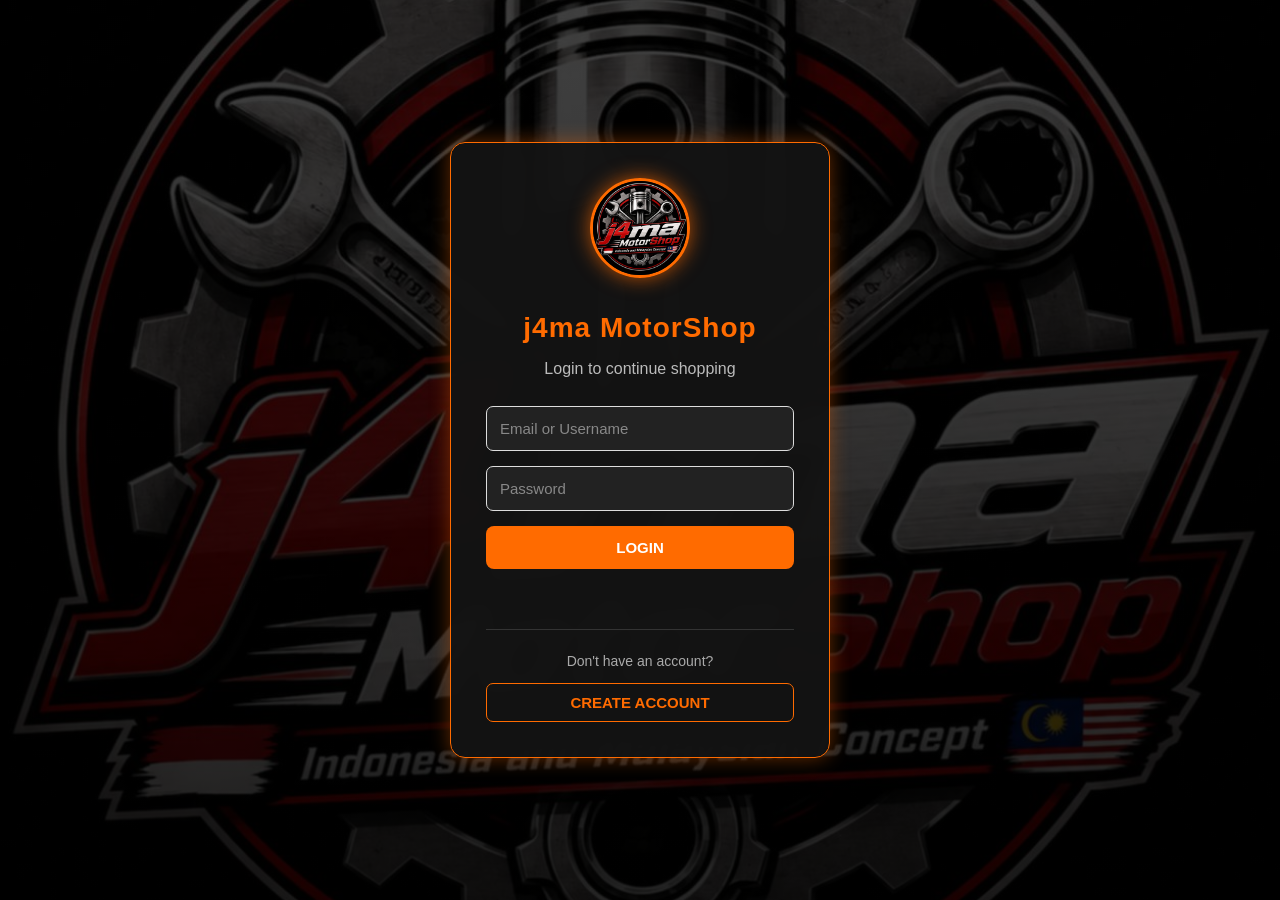
<file: index.html>
<!DOCTYPE html>
<html lang="en">
<head>
    <meta charset="UTF-8">
    <meta name="viewport" content="width=device-width, initial-scale=1.0">

    <title>j4ma MotorShop | Modified Motorcycle Parts</title>

    <link rel="stylesheet" href="style.css">
    <link rel="icon" type="image/jpeg" href="Backgroundlogo.jpg">

</head>

<body>

<script>

if (localStorage.getItem("isLoggedIn") !== "true") {
    window.location.href = "login.html";
}

</script>


    <header>

        <div class="logo">
            <img src="Backgroundlogo.jpg" alt="j4ma MotorShop Logo">
            <p>j4ma MotorShop</p>
           
        </div>

        <nav>
            <a href="index.html">Home</a>
            <a href="products.html">Products</a>
            <a href="about.html">About</a>
            <a href="contact.html">Contact</a>
            <a href="comments.html">Reviews</a>
        </nav>

        <div class="search-area">
            <input type="text" placeholder="Search parts...">
            <button type="button" class="btn-search">Search</button>
        </div>

        <div class="user-auth">
            <a href="cart.html" class="btn-cart">
            🛒 Cart (<span id="cart-count">0</span>)
            </a>

            <a href="login.html" class="btn-login">
                Login

            <a href="#" class="btn-logout" onclick="logout()">
                Logout

            </a>
        </div>

    </header>


    <!-- HERO -->
    <section class="hero" id="home">

        <div>

            <h1>j4ma MotorShops</h1>

            <p>
                Modified Motorcycle Parts & Accessories
            </p>

            <p>
                Mufflers • Mags • Spokes • Rimsets • Accessories
            </p>

            <br>

            <a href="products.html" class="btn">
                SHOP NOW
            </a>

        </div>

    </section>


    <!-- QUICK INTRO -->
    <section>
        <img src="SAMPLE 1.jpg" alt="SAMPLE">
        <img src="SAMPLE 2.jpg" alt="SAMPLE2">
        <img src="SAMPLE 3.jpg" alt="SAMPLE3">
        <img src="SAMPLE 4.jpg" alt="SAMPLE4">
        <img src="SAMPLE5.jpg" alt="SAMPLE5">
        <img src="SAMPLE6.jpg" alt="SAMPLE6">
        <img src="SAMPLE7.jpg" alt="SAMPLE7">
        <img src="SAMPLE8.jpg" alt="SAMPLE8">
        


        <div class="title">

            <h2>Welcome to j4ma MotorShop</h2>
            <br>
            <p><h3><ul>
                Southeast Asia’s modified street bike culture is one of the most vibrant subcultures in the motorcycle world, where everyday 
                commuters, underbones, and automatic scooters are transformed into high-performance street machines. While they all share a 
                baseline passion for customization, each country features distinct modification frameworks, styling rules, and tuning 
                ideologies
            </p></h3></ul>

        </div>

    </section>


    <!-- FOOTER -->
    <footer>

        <p>
            © 2026 j4ma MotorShop. All Rights Reserved.
        </p>

        <p>
            Modified Parts • Accessories • Motorcycle Customization
        </p>

    </footer>

<script>
function logout() {
    localStorage.removeItem("isLoggedIn");
    localStorage.removeItem("username");

    window.location.href = "login.html";
}
</script>


</body>
</html>
</file>
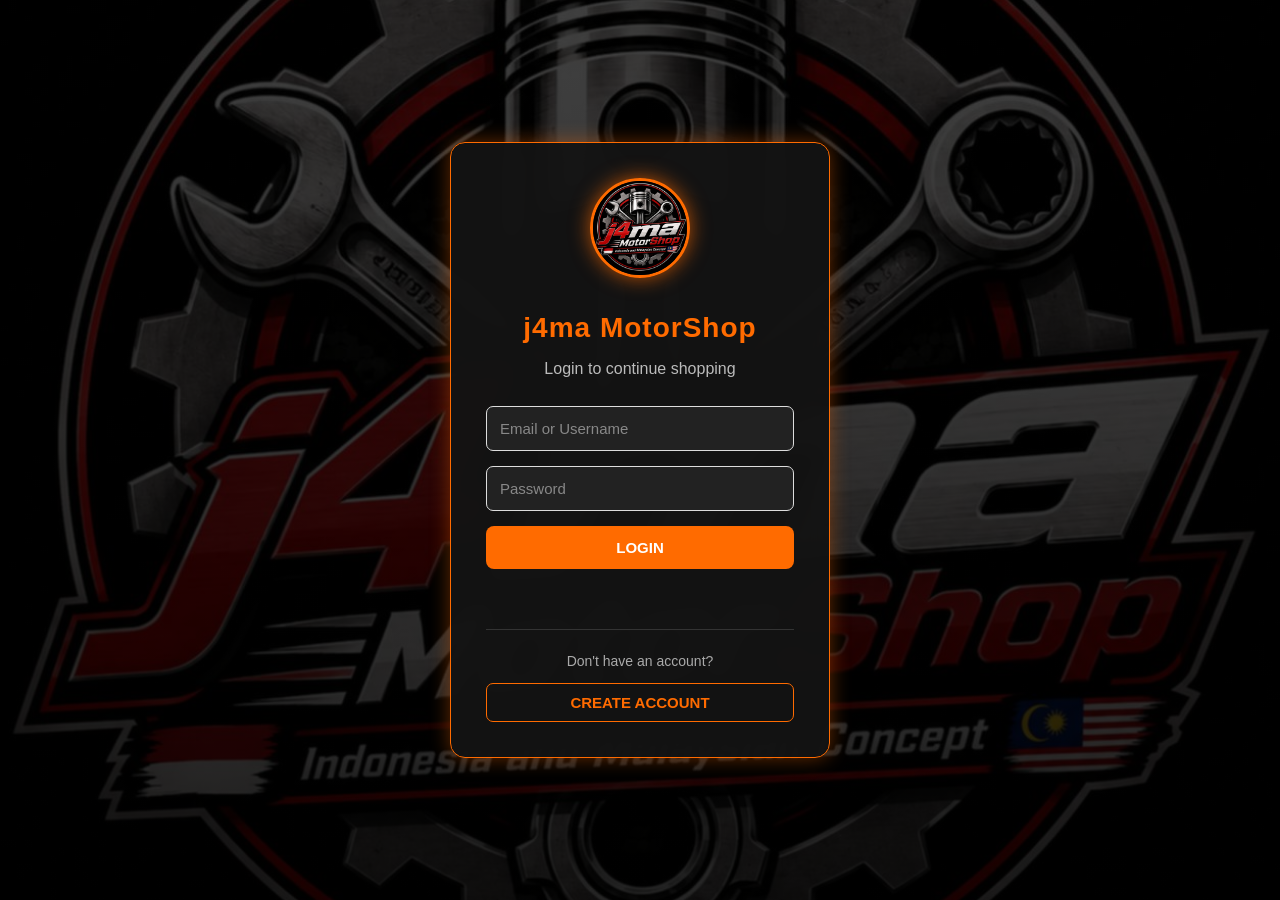
<file: about.html>
<!DOCTYPE html>
<html lang="en">
<head>
    <meta charset="UTF-8">
    <meta name="viewport" content="width=device-width, initial-scale=1.0">

    <title>About | j4ma MotorShop</title>

    <link rel="stylesheet" href="style.css">
    <link rel="icon" type="image/jpeg" href="Backgroundlogo.jpg">

</head>

<body>

<script>

if (localStorage.getItem("isLoggedIn") !== "true") {
    window.location.href = "login.html";
}

</script>


    <!-- HEADER -->
    <header>

        <div class="logo">
            <img src="Backgroundlogo.jpg" alt="j4ma MotorShop Logo">
            j4ma MotorShop
        </div>

        <nav>
            <a href="index.html">Home</a>
            <a href="products.html">Products</a>
            <a href="about.html">About</a>
            <a href="contact.html">Contact</a>
            <a href="comments.html">Reviews</a>
        </nav>

        <div class="search-area">
            <input type="text" placeholder="Search parts...">
            <button type="button" class="btn-search">Search</button>
        </div>

        <div class="user-auth">
            <a href="cart.html" class="btn-cart">
            🛒 Cart (<span id="cart-count">0</span>)
            </a>

            <a href="login.html" class="btn-login">
                Login
            <a href="#" class="btn-logout" onclick="logout()">
                Logout
            </a>
        </div>

    </header>


    <!-- ABOUT -->
    <section id="about">

        <div class="title">
            <h2>About Us</h2>
        </div>

        <div class="about">

            <p>
                Welcome to j4ma MotorShop, your online motorcycle shop for stylish and quality motorcycle parts and accessories.

                We offer motorcycle products inspired by Asian street bike concepts, including styles from Malaysia, Thailand, Indonesia, and Vietnam. Our products are made for riders who want to make their motorcycles look unique, clean, and stylish.

                We provide different parts and accessories for scooters and motorcycles, such as mags, rim sets, spokes, mufflers, and other modified parts. We aim to give riders more choices for customizing their motorcycles.
        
                Our goal is to provide good products, affordable prices, and friendly service. Whether you like a simple style or an aggressive street bike look, j4ma MotorShop is here to help you build the motorcycle style you want.

                Ride with style. Ride with confidence. Choose j4ma MotorShop.
            </p>

            <br>

            <p>

                ยินดีต้อนรับสู่ **j4ma MotorShop** ร้านค้าออนไลน์สำหรับอะไหล่และอุปกรณ์ตกแต่งรถจักรยานยนต์ที่มีสไตล์และคุณภาพ

                เรานำเสนอสินค้าและอะไหล่ที่ได้รับแรงบันดาลใจจาก **สไตล์รถมอเตอร์ไซค์สตรีทของเอเชีย** เช่น มาเลเซีย ไทย อินโดนีเซีย และเวียดนาม เหมาะสำหรับผู้ขับขี่ที่ต้องการให้รถของตนเองมีความโดดเด่น สวยงาม และมีสไตล์

                เรามีอะไหล่และอุปกรณ์ตกแต่งหลากหลาย เช่น **ล้อแม็ก ชุดล้อ ซี่ล้อ ท่อไอเสีย และอะไหล่แต่งอื่น ๆ** เพื่อให้ผู้ขับขี่มีทางเลือกในการปรับแต่งรถของตนเอง

                เป้าหมายของเราคือการนำเสนอ **สินค้าคุณภาพดี ราคาคุ้มค่า และบริการที่เป็นมิตร** ไม่ว่าคุณจะชอบสไตล์เรียบง่ายหรือสไตล์สตรีทที่โดดเด่น j4ma MotorShop พร้อมช่วยให้คุณสร้างสไตล์รถที่เป็นของคุณเอง

                **ขับขี่อย่างมีสไตล์ ขับขี่อย่างมั่นใจ เลือก j4ma MotorShop**
            </p>

            <br>

            <p>


                Selamat datang ke **j4ma MotorShop**, kedai motosikal dalam talian yang menyediakan alat ganti dan aksesori motosikal yang bergaya dan berkualiti.

                Kami menawarkan produk yang diinspirasikan oleh **gaya motosikal jalanan Asia**, termasuk konsep dari Malaysia, Thailand, Indonesia dan Vietnam. Produk kami sesuai untuk penunggang yang ingin menjadikan motosikal mereka lebih unik, kemas dan bergaya.

                Kami menyediakan pelbagai alat ganti dan aksesori seperti **sport rim, set rim, jejari roda, ekzos dan alat ganti ubah suai yang lain**. Kami ingin memberikan lebih banyak pilihan kepada penunggang untuk mengubah suai motosikal mereka.

                Matlamat kami adalah untuk menyediakan **produk yang baik, harga berpatutan dan perkhidmatan yang mesra**. Sama ada anda suka gaya ringkas atau gaya motosikal jalanan yang lebih agresif, j4ma MotorShop sedia membantu anda membina gaya motosikal yang anda inginkan.

                **Tunggang dengan gaya. Tunggang dengan yakin. Pilih j4ma MotorShop.**


            </p>
            
            
        </div>

    </section>


    <footer>

        <p>
            © 2026 j4ma MotorShop. All Rights Reserved.
        </p>

        <p>
            Modified Parts • Accessories • Motorcycle Customization
        </p>

    </footer>

<script>
function logout() {
    localStorage.removeItem("isLoggedIn");
    localStorage.removeItem("username");

    window.location.href = "login.html";
}
</script>

</body>
</html>
</file>
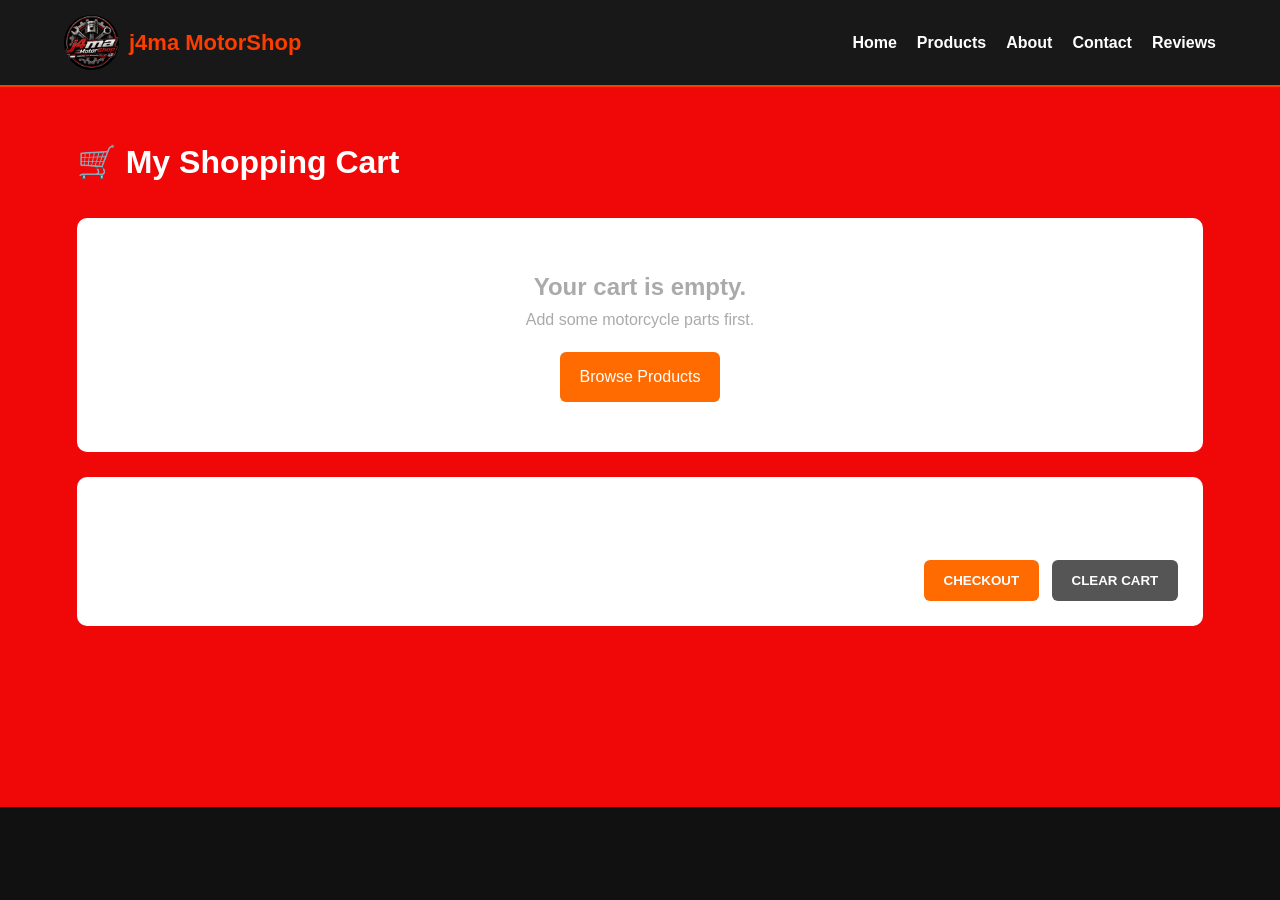
<file: cart.html>
<!DOCTYPE html>
<html lang="en">

<head>

    <meta charset="UTF-8">
    <meta name="viewport" content="width=device-width, initial-scale=1.0">

    <title>My Cart | j4ma MotorShop</title>

    <link rel="stylesheet" href="style.css">
    <link rel="icon" type="image/jpeg" href="Backgroundlogo.jpg">

</head>

<body>

<header>

    <div class="logo">

        <img src="Backgroundlogo.jpg" alt="Logo">

        <p>j4ma MotorShop</p>

        

    </div>

    <nav>

        <a href="index.html">Home</a>
        <a href="products.html">Products</a>
        <a href="about.html">About</a>
        <a href="contact.html">Contact</a>
        <a href="comments.html">Reviews</a>

    </nav>

</header>


<main class="cart-page">

    <h1>🛒 My Shopping Cart</h1>

    <div id="cartItems"></div>


    <div class="cart-summary">

        <h2>Total: ₱<span id="cartTotal">0</span></h2>

        <button
            class="checkout-button"
            onclick="goToCheckout()">
            CHECKOUT
        </button>

        <button
            class="clear-button"
            onclick="clearCart()">
            CLEAR CART
        </button>

    </div>

</main>


<script>

function displayCart() {

    let cart =
        JSON.parse(localStorage.getItem("cart")) || [];

    let cartItems =
        document.getElementById("cartItems");

    let total = 0;


    if (cart.length === 0) {

        cartItems.innerHTML = `
            <div class="empty-cart">
                <h2>Your cart is empty.</h2>
                <p>Add some motorcycle parts first.</p>

                <a href="products.html">
                    Browse Products
                </a>
            </div>
        `;

        document.getElementById("cartTotal").textContent = "0";

        return;
    }


    cartItems.innerHTML = "";


    cart.forEach(function(product, index) {

        let subtotal =
            product.price * product.quantity;

        total += subtotal;


        cartItems.innerHTML += `

            <div class="cart-item">

                <img
                    src="${product.image}"
                    alt="${product.name}"
                >

                <div class="cart-item-info">

                    <h3>${product.name}</h3>

                    <p>
                        Price: ₱${product.price.toLocaleString()}
                    </p>

                    <div class="quantity">

                        <button
                            onclick="changeQuantity(${index}, -1)">
                            −
                        </button>

                        <span>
                            ${product.quantity}
                        </span>

                        <button
                            onclick="changeQuantity(${index}, 1)">
                            +
                        </button>

                    </div>

                    <strong>
                        Subtotal:
                        ₱${subtotal.toLocaleString()}
                    </strong>

                </div>


                <button
                    class="remove-button"
                    onclick="removeProduct(${index})">

                    Remove

                </button>

            </div>

        `;

    });


    document.getElementById("cartTotal").textContent =
        total.toLocaleString();

}


function changeQuantity(index, amount) {

    let cart =
        JSON.parse(localStorage.getItem("cart")) || [];

    cart[index].quantity += amount;


    if (cart[index].quantity <= 0) {

        cart.splice(index, 1);

    }


    localStorage.setItem(
        "cart",
        JSON.stringify(cart)
    );

    displayCart();

}


function removeProduct(index) {

    let cart =
        JSON.parse(localStorage.getItem("cart")) || [];

    cart.splice(index, 1);

    localStorage.setItem(
        "cart",
        JSON.stringify(cart)
    );

    displayCart();

}


function clearCart() {

    if (confirm("Are you sure you want to clear your cart?")) {

        localStorage.removeItem("cart");

        displayCart();

    }

}


function goToCheckout() {

    let cart =
        JSON.parse(localStorage.getItem("cart")) || [];

    if (cart.length === 0) {

        alert("Your cart is empty!");

        return;
    }

    window.location.href = "checkout.html";

}


displayCart();

</script>

</body>
</html>
</file>
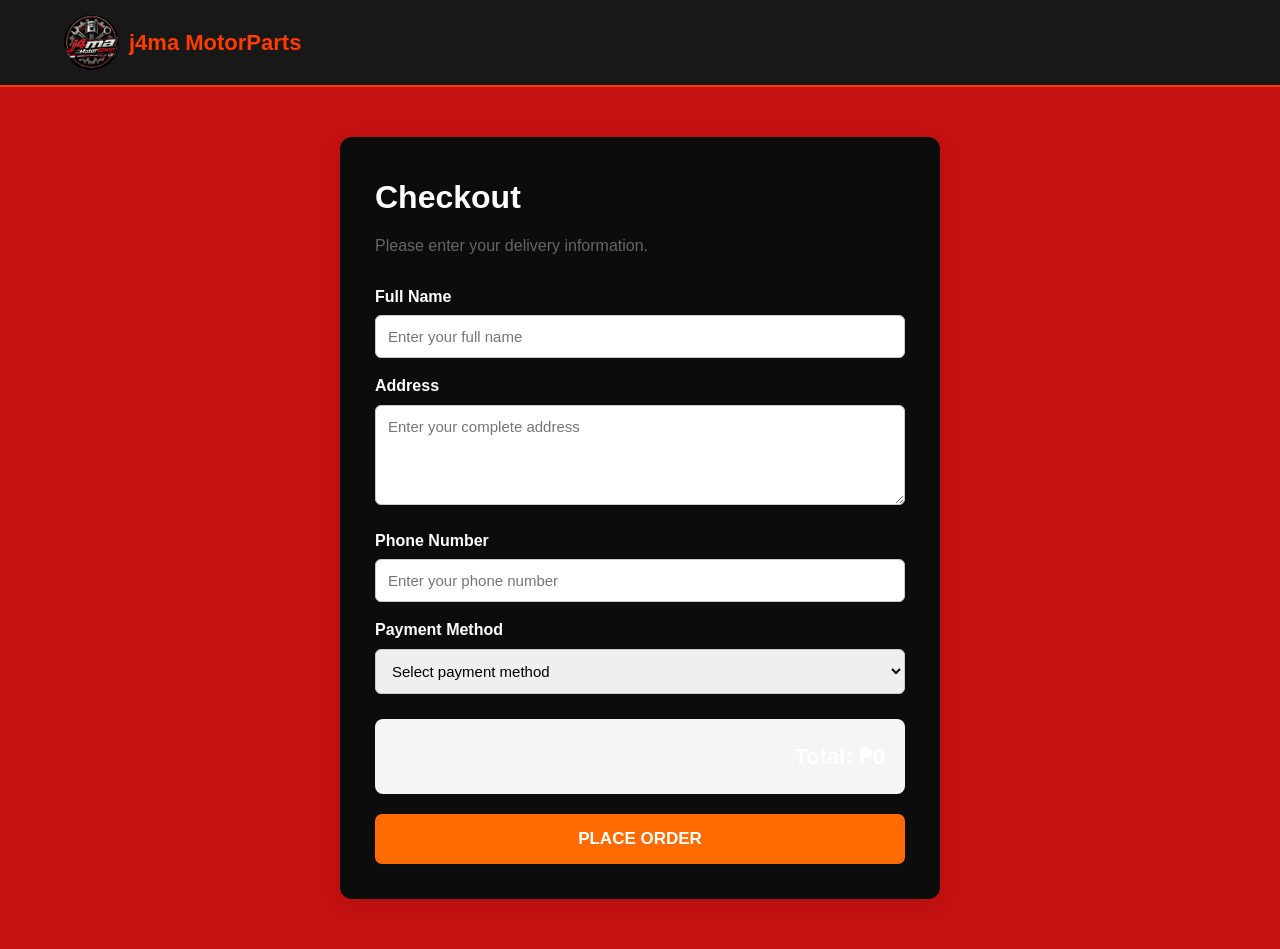
<file: checkout.html>
<!DOCTYPE html>
<html lang="en">

<head>

    <meta charset="UTF-8">
    <meta name="viewport" content="width=device-width, initial-scale=1.0">

    <title>Checkout | j4ma MotorParts</title>

    <link rel="stylesheet" href="style.css">
    <link rel="icon" type="image/jpeg" href="Backgroundlogo.jpg">

</head>

<body>

<header>

    <div class="logo">

        <img src="Backgroundlogo.jpg" alt="Logo">

        <p>j4ma MotorParts</p>

    </div>

</header>


<main class="checkout-page">

    <div class="checkout-container">

        <h1>Checkout</h1>

        <p>Please enter your delivery information.</p>


        <form id="checkoutForm">

            <label>Full Name</label>

            <input
                type="text"
                id="fullName"
                placeholder="Enter your full name"
                required
            >


            <label>Address</label>

            <textarea
                id="address"
                placeholder="Enter your complete address"
                required
            ></textarea>


            <label>Phone Number</label>

            <input
                type="tel"
                id="phone"
                placeholder="Enter your phone number"
                required
            >


            <label>Payment Method</label>

            <select id="payment" required>

                <option value="">
                    Select payment method
                </option>

                <option value="Cash on Delivery">
                    Cash on Delivery
                </option>

                <option value="GCash">
                    GCash
                </option>

                <option value="Bank Transfer">
                    Bank Transfer
                </option>

            </select>


            <div class="checkout-total">

                Total:

                ₱<span id="checkoutTotal">
                    0
                </span>

            </div>


            <button
                type="submit"
                class="place-order-button">

                PLACE ORDER

            </button>

        </form>

    </div>

</main>


<script>

function getCartTotal() {

    let cart =
        JSON.parse(localStorage.getItem("cart")) || [];

    let total = 0;

    cart.forEach(function(product) {

        total +=
            product.price * product.quantity;

    });

    return total;

}


document.getElementById("checkoutTotal").textContent =
    getCartTotal().toLocaleString();


document.getElementById("checkoutForm")
.addEventListener("submit", function(event) {

    event.preventDefault();


    let cart =
        JSON.parse(localStorage.getItem("cart")) || [];


    if (cart.length === 0) {

        alert("Your cart is empty.");

        window.location.href = "products.html";

        return;

    }


    let fullName =
        document.getElementById("fullName").value;

    let address =
        document.getElementById("address").value;

    let phone =
        document.getElementById("phone").value;

    let payment =
        document.getElementById("payment").value;


    alert(
        "Order placed successfully!\n\n" +
        "Customer: " + fullName + "\n" +
        "Phone: " + phone + "\n" +
        "Payment: " + payment + "\n" +
        "Total: ₱" + getCartTotal().toLocaleString()
    );


    // Empty cart after checkout
    localStorage.removeItem("cart");


    window.location.href = "index.html";

});

</script>

</body>
</html>
</file>
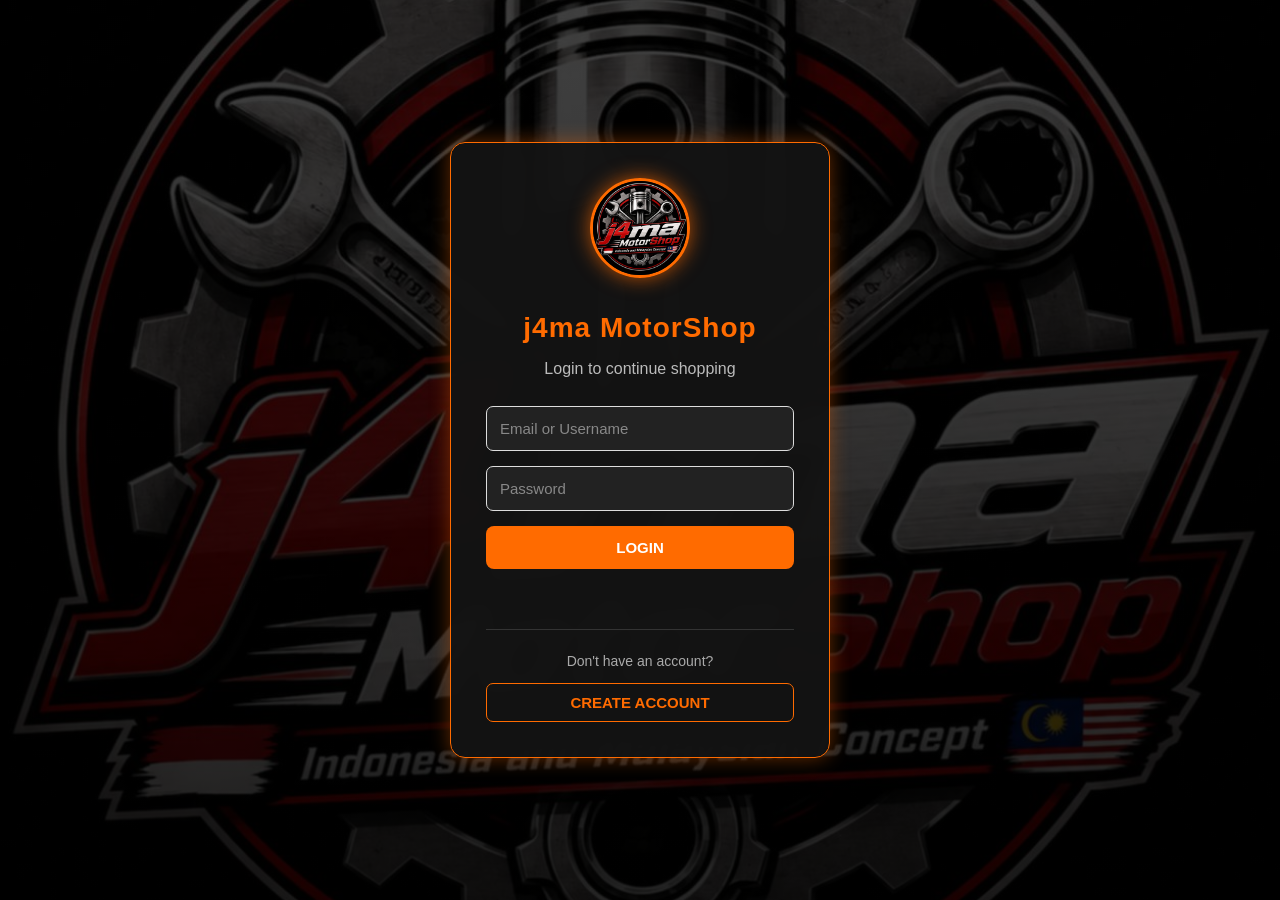
<file: comments.html>
<!DOCTYPE html>
<html lang="en">
<head>
    <meta charset="UTF-8">
    <meta name="viewport" content="width=device-width, initial-scale=1.0">

    <title>Reviews | j4ma MotorShop</title>

    <link rel="stylesheet" href="style.css">
    <link rel="icon" type="image/jpeg" href="Backgroundlogo.jpg">

</head>

<body>

<script>

if (localStorage.getItem("isLoggedIn") !== "true") {
    window.location.href = "login.html";
}

</script>


  
    <header>

        <div class="logo">
            <img src="Backgroundlogo.jpg" alt="j4ma MotorShop Logo">
            j4ma MotorShop
        </div>

        <nav>
            <a href="index.html">Home</a>
            <a href="products.html">Products</a>
            <a href="about.html">About</a>
            <a href="contact.html">Contact</a>
            <a href="comments.html">Reviews</a>
        </nav>

        <div class="search-area">
            <input type="text" placeholder="Search parts...">
            <button type="button" class="btn-search">Search</button>
        </div>

        <div class="user-auth">
            <a href="cart.html" class="btn-cart">
            🛒 Cart (<span id="cart-count">0</span>)
            </a>

            <a href="login.html" class="btn-login">
                Login
            <a href="#" class="btn-logout" onclick="logout()">
                Logout
            </a>
        </div>

    </header>


    <!-- COMMENTS -->
    <section id="comments">

        <div class="title">

            <h2>Customer Reviews & Comments</h2>

            <p>
                See what riders say about our parts
            </p>

        </div>


        <div class="comments-container">


            <div class="comment">

                <h4>Mark V.</h4>

                <p>
                    The BomXShock made a huge difference
                    in my Honda Click's ride quality!
                    Highly recommended shop.
                </p>

            </div>
            <br>

            <div class="comment">

                <h4>Jo4JM123</h4>

                <p>
                    Angas ng BomXShock legit seller
                    5 star ka saken!
                </p>

            </div>

            <br>

             <div class="comment">

                <h4>aborquezkier24</h4>

                <p>
                    Sana tumagal. Solid neto angas. Bakit pa ako bibili ng brief kung wala din naman sisilip?
                </p>

            </div>

            <br>

            <div class="comment">

                <h4>lolakopatayna23</h4>

                <p>
                    wala akong picture pero goods pag ka dating, na install kona sa tb tas airbox perfect na perfect. 
                    Kung may plano kayo mag convert ram air to airbox pang click, click din piliin nyo👌🏼
                </p>

            </div>

            <br>

            <div class="comment">

                <h4>siegfried24</h4>

                <p>
                    Olgoods
                    Highly recommended. Nag sesend din ng pic si seller bago ideliver. Keep up the good work boss kudos sayo 💯
                </p>

            </div>
            
            <br>

            <div class="comment">

                <h4>UNYodgreat</h4>

                <p>
                    Quality: the Quality is very affordable and fits in my bike
                    Suitability: it fits perfectly on nmax v2
                    Appearance: the look is great and good on my boke ahahahha
                </p>

            </div>

            <br>

            <div class="comment">

                <h4>foreverYOUNG</h4>

                <p>
                    maganda yung quality ng product 5 star ka saken. what you see is what you get talaga
                </p>

            </div>

            <br>
            <br>


            <!-- COMMENT FORM -->

            <form class="comment-form">

                <h3>Leave a Comment</h3>

                <input
                    type="text"
                    placeholder="Your Name"
                    required
                >

                <textarea
                    placeholder="Write your review or comment..."
                    required
                ></textarea>

                <button type="submit" class="btn">
                    Submit Comment
                </button>

            </form>

        </div>

    </section>


    <footer>

        <p>
            © 2026 j4ma MotorShop. All Rights Reserved.
        </p>

        <p>
            Modified Parts • Accessories • Motorcycle Customization
        </p>

    </footer>

<script>
function logout() {
    localStorage.removeItem("isLoggedIn");
    localStorage.removeItem("username");

    window.location.href = "login.html";
}
</script>

</body>
</html>
</file>
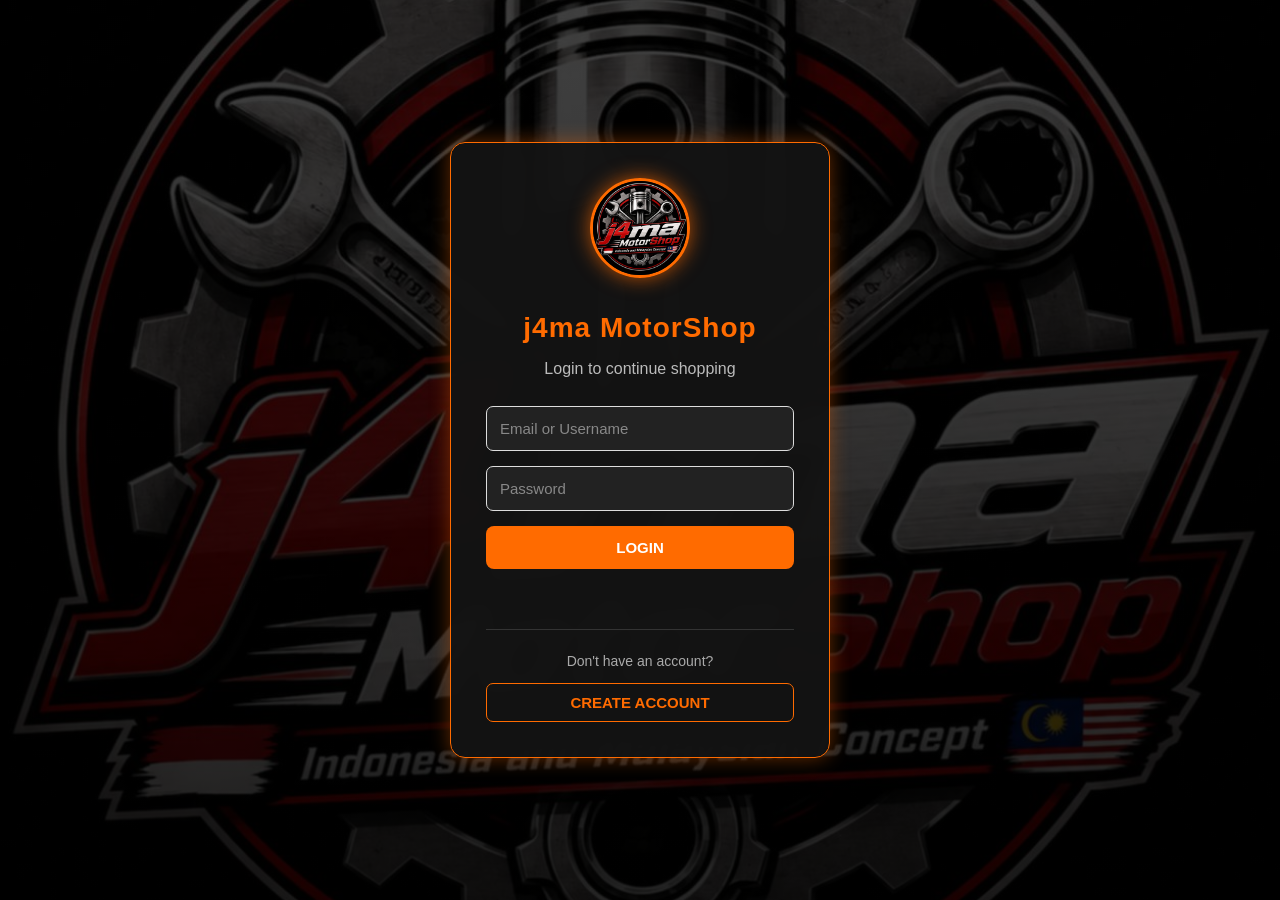
<file: contact.html>
<!DOCTYPE html>
<html lang="en">
<head>
    <meta charset="UTF-8">
    <meta name="viewport" content="width=device-width, initial-scale=1.0">

    <title>Contact | j4ma MotorShop</title>

    <link rel="stylesheet" href="style.css">
    <link rel="icon" type="image/jpeg" href="Backgroundlogo.jpg">

</head>

<body>

<script>

if (localStorage.getItem("isLoggedIn") !== "true") {
    window.location.href = "login.html";
}

</script>


    <header>

        <div class="logo">
            <img src="Backgroundlogo.jpg" alt="j4ma MotorShop Logo">
            j4ma MotorShop
        </div>

        <nav>
            <a href="index.html">Home</a>
            <a href="products.html">Products</a>
            <a href="about.html">About</a>
            <a href="contact.html">Contact</a>
            <a href="comments.html">Reviews</a>
        </nav>

        <div class="search-area">
            <input type="text" placeholder="Search parts...">
            <button type="button" class="btn-search">Search</button>
        </div>

        <div class="user-auth">
            <a href="cart.html" class="btn-cart">
            🛒 Cart (<span id="cart-count">0</span>)
            </a>

            <a href="login.html" class="btn-login">
                Login
            <a href="#" class="btn-logout" onclick="logout()">
                Logout      
            </a>
        </div>

    </header>

    <section id="contact">

        <div class="title">

            <h2>Contact Us</h2>

            <p>
                Send us a message for inquiries and orders.
            </p>

        </div>


        <div class="contact">

            <div class="contact-info">

                <h3>j4ma MotorShop</h3>

                <p>
                    Location: Labuan, Zamboanga City. Philippines
                </p>

                <p>
                    Phone: 09453789226
                </p>

                <p>
                    Email: Manaogjhonmark16@gmail.com
                </p>

                <p>
                    Open: Monday - Saturday
                </p>

                <p>
                    8:00 AM - 6:00 PM
                </p>

            </div>


            <form>

                <input
                    type="text"
                    placeholder="Your Name"
                    required
                >

                <input
                    type="email"
                    placeholder="Your Email"
                    required
                >

                <input
                    type="text"
                    placeholder="Motorcycle Model"
                    required
                >

                <textarea
                    placeholder="What part are you looking for?"
                    required
                ></textarea>

                <button type="submit">
                    SEND INQUIRY
                </button>

            </form>

        </div>

    </section>


    <footer>

        <p>
            © 2026 j4ma MotorShop. All Rights Reserved.
        </p>

        <p>
            Modified Parts • Accessories • Motorcycle Customization
        </p>

    </footer>

<script>
function logout() {
    localStorage.removeItem("isLoggedIn");
    localStorage.removeItem("username");

    window.location.href = "login.html";
}
</script>

</body>
</html>
</file>
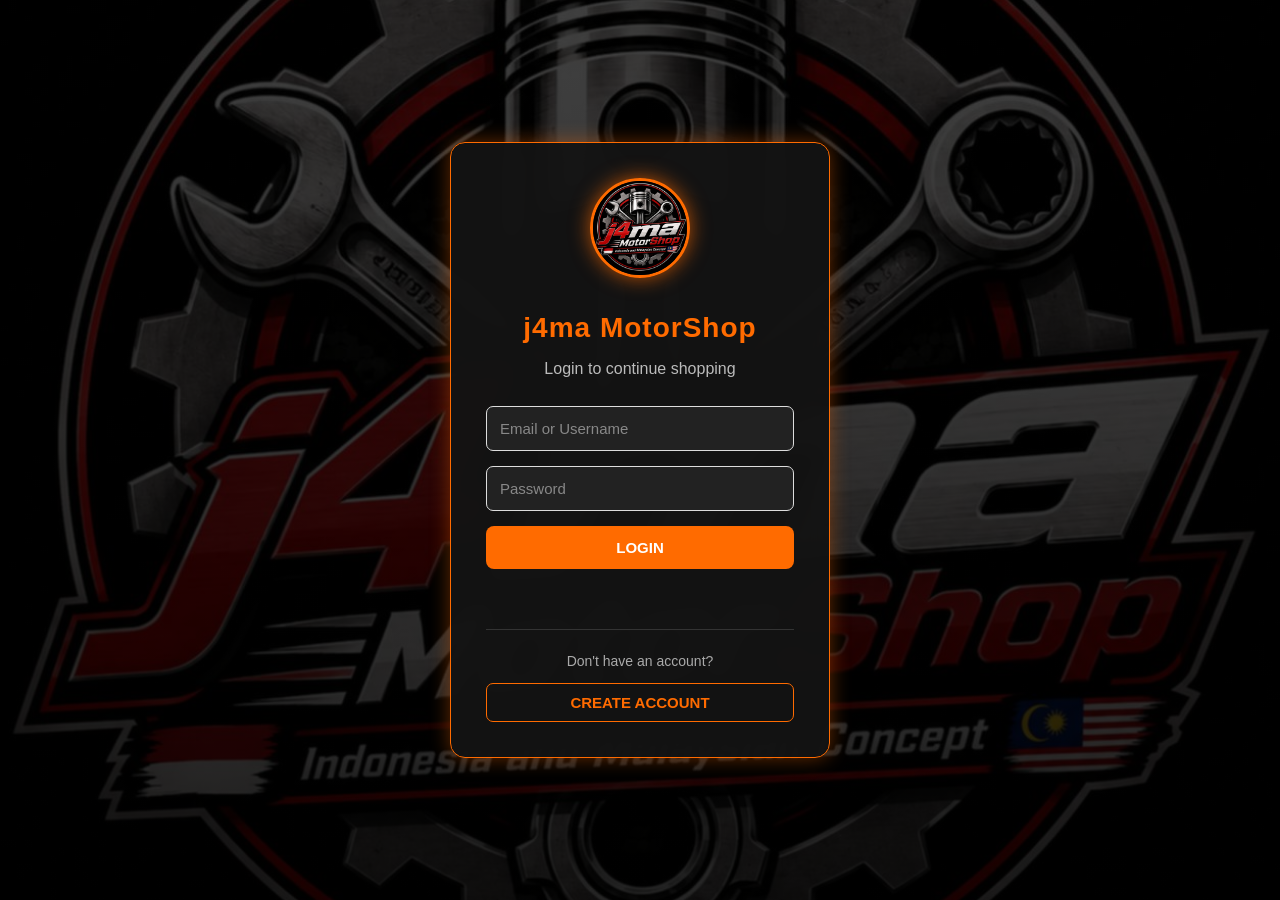
<file: login.html>
<!DOCTYPE html>
<html lang="en">
<head>
    <meta charset="UTF-8">
    <meta name="viewport" content="width=device-width, initial-scale=1.0">

    <title>Login | j4ma MotorShop</title>

    <link rel="stylesheet" href="style.css">
    <link rel="icon" type="image/jpeg" href="Backgroundlogo.jpg">
</head>

<body class="login-page">

    <div class="login-container">

        <!-- LOGO -->
        <div class="login-logo">
            <img src="Backgroundlogo.jpg" alt="j4ma MotorShop Logo">
        </div>

        <h1>j4ma MotorShop</h1>

        <p class="login-subtitle">
            Login to continue shopping
        </p>

        <!-- LOGIN FORM -->
        <form id="loginForm">

            <input
                type="text"
                id="username"
                placeholder="Email or Username"
                required
            >

            <input
                type="password"
                id="password"
                placeholder="Password"
                required
            >

            <button type="submit" class="login-button">
                LOGIN
            </button>

        </form>

        <p id="loginMessage" class="login-message"></p>

        <!-- CREATE ACCOUNT -->
        <div class="create-account">
            <p>Don't have an account?</p>

            <button type="button" id="showRegister">
                CREATE ACCOUNT
            </button>
        </div>

    </div>


    <!-- CREATE ACCOUNT MODAL -->
    <div class="register-overlay" id="registerOverlay">

        <div class="register-box">

            <button class="close-register" id="closeRegister">
                &times;
            </button>

            <div class="register-logo">
                <img src="Backgroundlogo.jpg" alt="Logo">
            </div>

            <h2>Create Account</h2>

            <p class="register-subtitle">
                Join j4ma MotorShop today
            </p>

            <form id="registerForm">

                <input type="text" id="newUsername"placeholder="Username" required
                >

                <input type="email" id="newEmail" placeholder="Email Address" required
                >

                <input type="password" id="newPassword" placeholder="Create Password" required
                >

                <input
                    type="password"
                    id="confirmPassword" placeholder="Confirm Password"
                    required
                >

                <button type="submit" class="register-button">
                    CREATE ACCOUNT
                </button>

            </form>

            <p id="registerMessage" class="register-message"></p>

        </div>

    </div>


    <script>

    

        document.getElementById("loginForm").addEventListener("submit", function(event) {

            event.preventDefault();

            const username =
                document.getElementById("username").value.trim();

            const password =
                document.getElementById("password").value.trim();

            const message =
                document.getElementById("loginMessage");


            // Get saved account
            const savedAccount =
                JSON.parse(localStorage.getItem("j4maAccount"));


            if (savedAccount) {

                // Check account
                if (
                    (username === savedAccount.username ||
                     username === savedAccount.email) &&
                    password === savedAccount.password
                ) {

                    localStorage.setItem("isLoggedIn", "true");
                    localStorage.setItem("username", savedAccount.username);

                    message.textContent = "Login successful!";
                    message.className = "login-message success";

                    setTimeout(function() {
                        window.location.href = "index.html";
                    }, 700);

                } else {

                    message.textContent =
                        "Incorrect username/email or password.";

                    message.className = "login-message error";
                }

            } else {

                message.textContent =
                    "No account found. Please create an account first.";

                message.className = "login-message error";
            }

        });


       

        document.getElementById("showRegister").addEventListener("click", function() {

            document.getElementById("registerOverlay").classList.add("active");

        });


        

        document.getElementById("closeRegister").addEventListener("click", function() {

            document.getElementById("registerOverlay").classList.remove("active");

        });


        /* Close when clicking outside the box */

        document.getElementById("registerOverlay").addEventListener("click", function(event) {

            if (event.target === this) {

                this.classList.remove("active");

            }

        });


        

        document.getElementById("registerForm").addEventListener("submit", function(event) {

            event.preventDefault();

            const username =
                document.getElementById("newUsername").value.trim();

            const email =
                document.getElementById("newEmail").value.trim();

            const password =
                document.getElementById("newPassword").value;

            const confirmPassword =
                document.getElementById("confirmPassword").value;

            const message =
                document.getElementById("registerMessage");



            if (password !== confirmPassword) {

                message.textContent =
                    "Passwords do not match.";

                message.className =
                    "register-message error";

                return;
            }


            

            if (password.length < 6) {

                message.textContent =
                    "Password must be at least 6 characters.";

                message.className =
                    "register-message error";

                return;
            }


        

            const account = {

                username: username,

                email: email,

                password: password

            };


            localStorage.setItem(
                "j4maAccount",
                JSON.stringify(account)
            );


            message.textContent =
                "Account created successfully!";

            message.className =
                "register-message success";


            

            document.getElementById("registerForm").reset();


            

            setTimeout(function() {

                document
                    .getElementById("registerOverlay")
                    .classList.remove("active");

                document
                    .getElementById("username")
                    .value = username;

                document
                    .getElementById("password")
                    .value = "";

                message.textContent = "";

            }, 1000);

        });

    </script>

</body>
</html>
</file>
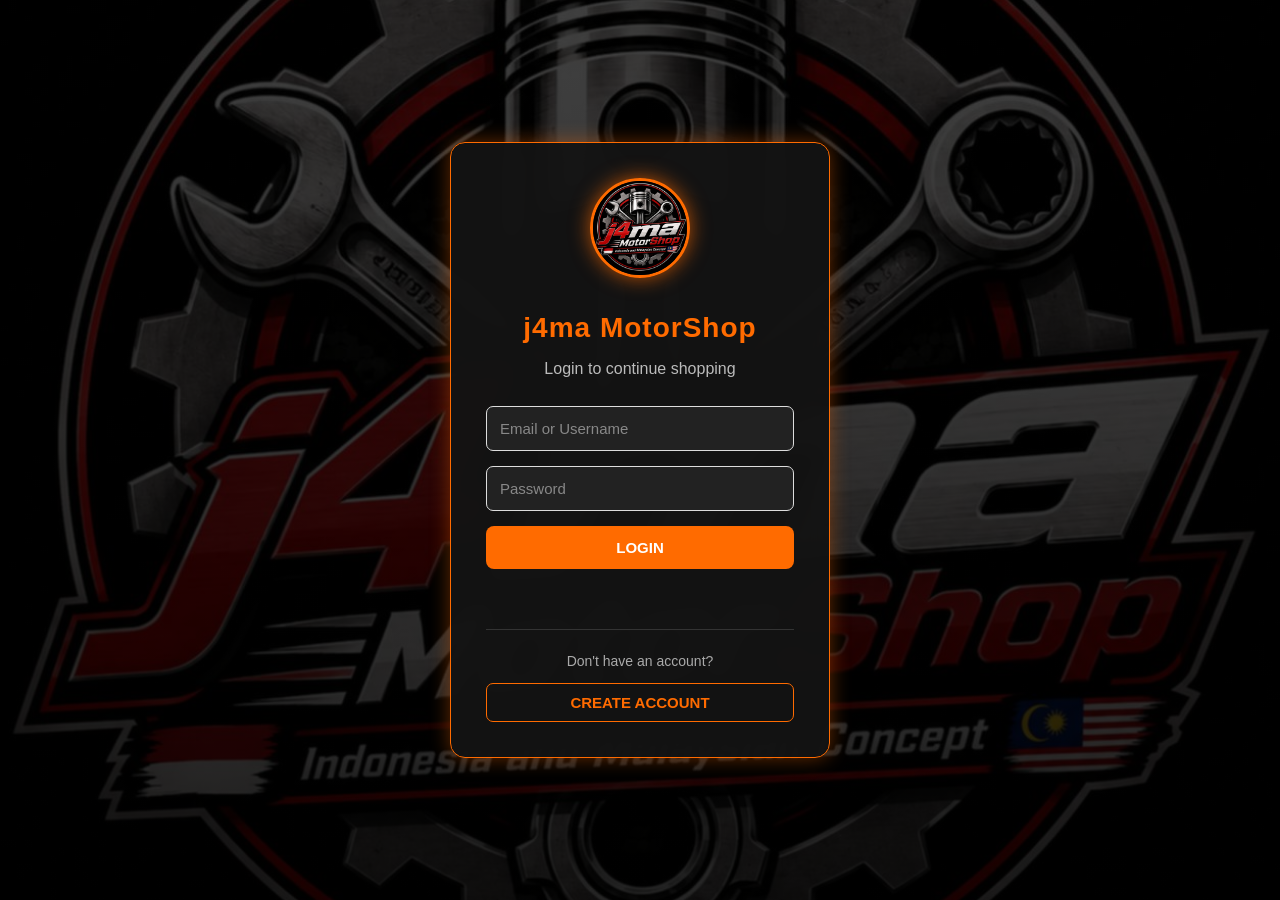
<file: products.html>
<!DOCTYPE html>
<html lang="en">
<head>
    <meta charset="UTF-8">
    <meta name="viewport" content="width=device-width, initial-scale=1.0">

    <title>Products | j4ma MotorShop</title>

    <link rel="stylesheet" href="style.css">
    <link rel="icon" type="image/jpeg" href="Backgroundlogo.jpg">

</head>

<body>

    <script>

if (localStorage.getItem("isLoggedIn") !== "true") {
    window.location.href = "login.html";
}

</script>

    <header>

        <div class="logo">
            <img src="Backgroundlogo.jpg" alt="j4ma MotorShop Logo">
            j4ma MotorShop
        </div>

        <nav>
            <a href="index.html">Home</a>
            <a href="products.html">Products</a>
            <a href="about.html">About</a>
            <a href="contact.html">Contact</a>
            <a href="comments.html">Reviews</a>
        </nav>

        <div class="search-area">
        <input type="text"  id="searchInput" placeholder="Search motorcycle parts...">

        <button type="button" class="btn-search" onclick="searchProducts()">
        Search
        </button>
        </div>
    

        <div class="user-auth">
            <a href="cart.html" class="btn-cart">
            🛒 Cart (<span id="cart-count">0</span>)
            </a>

            <a href="login.html" class="btn-login">
                Login

            <a href="#" class="btn-logout" onclick="logout()">
                Logout
            </a>
        </div>

    </header>


    <section id="products">

        <div class="title">

            <h2>Featured Products</h2>

            <p>
                Quality modified parts for your motorcycle
            </p>

            <br>

            <p>
                Malaysian, Thailand, Vietnam, Indonesian Concepts
            </p>

        </div>


        <div class="products">


         
            <div class="product" onclick="window.location.href='product-details.html?product=kenochi'">
                <img src="kenochi-pipe.jpg" alt="Performance Muffler">

                <div class="product-info">

                    <h3>Kenochi Muffler V1/V2/V3/V4</h3>

                    <p>
                    KENOCHI PIPE K2 V1 

                    WITH COVER



                    FOR MOTORCYCLE

                    CLICK 125/150 V1V2V3

                    SPORTY

                    SOULTY

                    NMAX V1V2V3

                    AEROX V1V2V3

                    BEAT V1/V2 

                    M3 / GEAR / MSI125


                    AHNJA MC-PARTS


                    Read before you place your order.


                    We ensure all products are inspected and in perfect condition before packing and shipping.

                    All items that we shipped out are 100% brand new.


                    TAKE NOTE !

                    No cancellation once the item is shipped.

                    Strictly no bogus buyers.

                    Once your order is being shipped out we are not able to control the couriers delivery time.

                    All we can do is to follow up your order.

                    The courier takes time and effort to deliver your item carefully.


                    Disclaimer: Product color may slightly vary due to photographic lighting sources or your monitor settings.

                    ❤️Thank you for your understanding!❤️

                    </p>

                    <div class="price">
                        ₱6,000
                    </div>

                    <div class="product-actions">

                    
                    <button
                        type="button" class="add-cart"
                         onclick="event.stopPropagation(); addToCart('Kenochi Pipe', 6000, 'kenochi-pipe.jpg')">
                        Add to Cart
                    </button>

                        <a href="contact.html"
                           class="btn btn-secondary">
                            Inquire
                        </a>

                    </div>

                </div>

            </div>


        
            <div class="product" onclick="window.location.href='product-details.html?product=mags'">

                <img src="mags.jpg" alt="Alloy Mags">

                <div class="product-info">

                    <h3>CNC STAR MAGS</h3>

                    <p>
                    Upgrade your scooter’s style and performance with the LEIVENGER MAGS CNC STAR (5-Spokes). Precision CNC-milled from high-grade aluminum alloy for strength, 
                    lightness, and excellent finish. The aggressive 5-spoke STAR design gives a modern sporty look while keeping rigidity for safe city and highway riding.
                    Key benefits:
                    CNC precision for consistent balancing and fitment.
                    Lightweight construction improves handling and acceleration.
                    Durable corrosion-resistant finish for long life in all weather.
                    Designed for bolt-on installation — fits popular Honda/DIY adapters used on Click, Beat, Scoopy, Genio, ZoomerX.
                    
                    <br>
                    <br>
                    <br>
                    <br>
                    <br>
                    
                    </p>

                    <div class="price">
                        ₱7,000
                    </div>

                    <div class="product-actions">
                    
                    <button type="button" class="add-cart"
                    onclick="event.stopPropagation(); addToCart('mags', 7000, 'mags.jpg')">
                        Add to Cart
                    </button>

                        <a href="contact.html"
                           class="btn btn-secondary">
                            Inquire
                        </a>

                    </div>

                </div>

            </div>


           
            <div class="product" onclick="window.location.href='product-details.html?product=decals'">

                <img src="decals.jpg" alt="decals">

                <div class="product-info">

                    <h3> INDONESIAN DECALS CONCEPTS</h3>

                    <p>
                        Motorcycle Variation Striping Stickers

                    Suitable for your vehicle to make it look more attractive, like new again hhee



                    Specifications

                    - Non Label Material

                    - Stickers are still sheets

                    - Sticker 1 Set Right Left

                    - Lamination/Anti-Scratch (Glossy) Anti-Fade Waterproof

                    - Printed with High Resolution

                    - Lasts up to 3-5 years

                    Item price includes shipping fee that should be borne by the buyer.
                    
                    <br>
                    <br>
                    <br>
                    <br>
                    <br>
                    <br>
                    <br>
                    <br>
                    <br>
                    
            



                    </p>

                    <div class="price">
                        ₱1,800
                    </div>

                    <div class="product-actions">

                    <button
                        type="button" class="add-cart"
                         onclick="event.stopPropagation(); addToCart('decals', 1800, 'decals.jpg')">
                        Add to Cart
                    </button>

                        <a href="contact.html"
                           class="btn btn-secondary">
                            Inquire
                        </a>

                    </div>

                </div>

            </div>


            
            <div class="product" onclick="window.location.href='product-details.html?product=bomxshock'">

                <img src="bomxshock.jpg" alt="bomxshock">

                <div class="product-info">

                    <h3>Bom X Shock</h3>

                    <p>
                     MADE IN THAILAND

                     

                     We would like to assure you all items that we deliver is 100% brand new.

                     We always check before we deliver.

                     We welcome all reseller and wholesalers.

                     Don’t rush your orders because we can’t control the shipping.

                     If there are issues, you can message me.

                     No cancellation once we shipped your order.

                      What you see is what you get.

                      Once you receive your product, please give me a great rating. ⭐️ ⭐️ ⭐ ⭐️ ⭐

                     

                     Note：Some photos may slightly differ from actual items in terms of color due to lighting during photo shoot and monitor display.

                     Note: Don't install the item by yourself if you are not a professional mechanic, because we will not cover the damage if you do so..
                        <br>
                        <br>
                    </p>

                    <div class="price">
                        ₱5,500
                    </div>

                    <div class="product-actions">

                        <button type="button" class="add-cart"
                        onclick="event.stopPropagation(); addToCart('bomxshock', 5500,'bomxshock.jpg')">
                        Add to Cart 🛒
                        </button>

                        <a href="contact.html"
                           class="btn btn-secondary">
                            Inquire
                        </a>

                    </div>

                </div>

            </div>


            
            <div class="product" onclick="window.location.href='product-details.html?product=discbrake'">

                <img src="discbrake.jpg" alt="discbrake">

                <div class="product-info">

                    <h3>260MM BIG DISC with BRACKET</h3>

                    <p>
                           Suitable for:

                            BEAT/Fi

                            CLICK 125 (including V1/V2/V3) / CLICK 160

                         CNC Floatings Disc Ligthen 260mm With Bracket Click /Beat 4 Holes

                         We would like to assure you all items that we deliver is 100% brand new.

                         We always check before we deliver.

                         We welcome all reseller and wholesalers.

                         Don’t rush your orders because we can’t control the shipping.

                         If there are issues, you can message me.

                         No cancellation once we shipped your order.

                         What you see is what you get.

                         Once you receive your product, please give me a great rating. ⭐️ ⭐️ ⭐ ⭐️ ⭐

                        

                         Note：Some photos may slightly differ from actual items in terms of color due to lighting during photo shoot and monitor display.

                         Note: Don't install the item by yourself if you are not a professional mechanic, because we will not cover the damage if you do so..
                    </p>

                    <div class="price">
                        ₱1,500
                    </div>

                    <div class="product-actions">

                        <button type="button" class="add-cart"
                        onclick="event.stopPropagation(); addToCart('discbrake', 1500, 'discbrake.jpg')">
                            Add to Cart 🛒
                        </button>

                        <a href="contact.html"
                           class="btn btn-secondary">
                            Inquire
                        </a>

                    </div>

                </div>

            </div>


            
            <div class="product" onclick="window.location.href='product-details.html?product=ayotorbgtail'">

                <img src="ayotorbgtail.jpg" alt="ayotorbgtail">

                <div class="product-info">

                    <h3>AYOTO RGB LED TAIL LIGHT</h3>

                    <p>
                    
                        Easy Installation & Compatibility

                        No complicated wiring needed—this tail light assembly is designed for a plug-and-play setup, making installation a breeze. It fits seamlessly into the stock socket of the Honda Beat FI V2 model, ensuring a perfect match for your motorcycle.



                        Built for Durability & Safety

                        With a robust IP65 waterproof rating, this tail light is ready to handle rain and moisture, so you can ride confidently in any weather. The high-intensity LED bulbs provide enhanced visibility, making your ride safer whether you're in bright sunlight or heavy fog.



                        Customizable Lighting Experience

                        Switch between a wide range of lighting effects, including breathing, flowing, and flashing patterns. The adjustable brightness feature lets you fine-tune the look of your tail light to suit your preference.

                        <br>
                        <br>
                    </p>

                    <div class="price">
                        ₱3,500
                    </div>

                    <div class="product-actions">

                        <button type="button" class="add-cart"
                       onclick="event.stopPropagation(); addToCart('ayotorbgtail', 7000, 'ayotorbgtail.jpg')">
                            Add to Cart 🛒
                        </button>

                        <a href="contact.html"
                           class="btn btn-secondary">
                            Inquire
                        </a>

                    </div>

                </div>

            </div>


            
            <div class="product" onclick="window.location.href='product-details.html?product=tirehugger'">

                <img src="tirehugger.jpg" alt="tirehugger">

                <div class="product-info">

                    <h3>Tire Hugger</h3>

                    <p>
                       It protects the tire and engine from unwanted muds or debirs on the road.

                        High quality ABS plastic material, durable and sturdy, not easily damaged.

                        Smooth surface, easy to clean.

                        Comes in a hydro dip carbon design not stickers that will surely give you a stylish look. 

                        You need screws when installing but not included in package.

                        ✨Package:



                        1 x Tire hugger mud



                        ✨Note:



                        Please allow 0.5-1cm difference due to manual measurement.

                        Due to light and screen difference the item's color may be slightly different from.
                        <br>
                        <br>
                        <br>
                        <br>
                        <br>
                        <br>
                        <br>

                    </p>

                    <div class="price">
                        ₱485
                    </div>

                    <div class="product-actions">

                        <button type="button" class="add-cart"
                        onclick="event.stopPropagation(); addToCart('tirehugger', 485, 'tirehugger.jpg')">
                            Add to Cart 🛒
                        </button>

                        <a href="contact.html"
                           class="btn btn-secondary">
                            Inquire
                        </a>

                    </div>

                </div>

            </div>


            
            <div class="product" onclick="window.location.href='product-details.html?product=ayotorgb'">

                <img src="ayotorgb.jpg" alt="LED Headlight">

                <div class="product-info">

                    <h3>AYOTO RGB LED Headlight</h3>

                    <p>
                        AYOTO is an OEM vehicle lighting manufacturer and solution provider with a singular focus: creating products that customers can trust. 

                    Designed in Japan and manufactured in China, AYOTO products combine competitive advantages in both cost and technology. Each product is engineered to withstand complex driving conditions and must pass rigorous safety and quality tests before reaching the market.

                        <br>
                        <br>
                        <br>
                        <br>
                        <br>
                        <br>
                        <br>
                        <br>
                        <br>
                        
                    </p>

                    <div class="price">
                        ₱1,800
                    </div>

                    <div class="product-actions">

                        <button type="button" class="add-cart"
                        onclick="event.stopPropagation(); addToCart('ayotorgb', 7000, 'ayotorgb.jpg')">
                            Add to Cart 🛒
                        </button>

                        <a href="contact.html"
                           class="btn btn-secondary">
                            Inquire
                        </a>

                    </div>

                </div>

            </div>


            
            <div class="product" onclick="window.location.href='product-details.html?product=cncfoot'">

              <img src="cncfoot.jpg" alt="cncfoot">

                <div class="product-info">

                    <h3>CNC Footrest</h3>

                    <p>
                        Complete Installation Kit: Includes everything needed for easy setup: bolts, washers, and spring in the package.



                        Convenient Packaging: Sold as 1 pair (2 pieces), ready to use straight out of the box.



                        Quick Delivery: Most orders shipped within 24 hours



                        Satisfaction Guaranteed: We stand behind our product quality



                        Easy Installation: No special tools required



                        PACKAGE INCLUDES:

                        1x Pair of Footrests (2 pieces)

                        All necessary mounting hardware (bolts, washers, spring)

                        <br>
                        <br>
                        <br>
                        <br>
                        <br>
                        <br>
                        <br>
                    </p>

                    <div class="price">
                        ₱1,350
                    </div>

                    <div class="product-actions">

                        <button type="button" class="add-cart"
                        onclick="event.stopPropagation(); addToCart('cncfoot', 7000, 'cncfoot.jpg')">
                            Add to Cart 🛒
                        </button>

                        <a href="contact.html"
                           class="btn btn-secondary">
                            Inquire
                        </a>

                    </div>

                </div>

            </div>


            
            <div class="product" onclick="window.location.href='product-details.html?product=brembo'">

                <img src="brembohandbraker.jpg" alt="brembohandbraker">

                <div class="product-info">

                    <h3>Brembo Break Lever</h3>

                    <p>
                        Upgrade your motorcycle's braking system with this all-in-one Brake Master Box set! Designed for versatility and durability, 
                        this set is perfect for a wide range of motorcycle models. Enjoy peace of mind with its universal fit and reliable performance, 
                        making it a smart choice for riders looking to enhance safety and convenience.

                    Available Variations:





                        - TAshNg Oval Silver



                        - TAshNg Black Box









                        What’s Included:



                        - Left and right brake master components



                        - Brake switch



                        - Mounting bolts







                        Why Choose This Set?



                        - Universal fit for many popular motorcycle types



                        - Comes complete with all essential parts for easy installation



                        - Durable construction for long-lasting use

                        <br>
                        <br>
                        <br>
                        <br>
                        
                    </p>

                    <div class="price">
                        ₱3399
                    </div>

                    <div class="product-actions">

                        <button type="button" class="add-cart"
                        onclick="event.stopPropagation(); addToCart('Brembo', 7000, 'brembohandbraker.jpg')">
                            Add to Cart 🛒
                        </button>

                        <a href="contact.html"
                           class="btn btn-secondary">
                            Inquire
                        </a>

                    </div>

                </div>

            </div>


            
            <div class="product" onclick="window.location.href='product-details.html?product=ramair'">

               <img src="ramair.jpg" alt="ramair">

                <div class="product-info">

                    <h3>Performance Ram Air</h3>

                    <p>
                        RAM AIR NMAX v1/v2 / AEROX v1/v2 / PCX160 / CLICK / MIO / RAIDER / BEAT STAINLESS ORIG THAILAND MADE

                        MADE IN THAILAND



                        We would like to assure you all items that we deliver is 100% brand new.

                        We always check before we deliver.

                        We welcome all reseller and wholesalers.

                        Don’t rush your orders because we can’t control the shipping.

                        If there are issues, you can message me.

                        No cancellation once we shipped your order.

                         What you see is what you get.

                         Once you receive your product, please give me a great rating. ⭐️ ⭐️ ⭐ ⭐️ ⭐

                        <br>
                        <br>
                        <br>
                        <br>
                        <br>


                    </p>

                    <div class="price">
                        ₱1,100
                    </div>

                    <div class="product-actions">

                        <button type="button" class="add-cart"
                        onclick="event.stopPropagation(); addToCart('ramair', 7000, 'ramair.jpg')">
                            Add to Cart 🛒
                        </button>

                        <a href="contact.html"
                           class="btn btn-secondary">
                            Inquire
                        </a>

                    </div>

                </div>

            </div>


            
            <div class="product" onclick="window.location.href='product-details.html?product=sidemirror'">

                <img src="dynamosidemirror.jpg" alt="CNC Side Mirror">

                <div class="product-info">

                    <h3>CNC Side Mirror</h3>

                    <p>
                        CNC Silver

                        CNC Black

                        Product Specifications

                        Product Name: ARM Sport F1 Side Mirror

                        Material Options: Cast Alloy / Full CNC Aluminum

                        Lens Type: HD Anti-Glare Mirror Lens

                        Adjustment: 360° / Multi-Angle Adjustable

                        Mount Type: Standard motorcycle mirror mount, non bar-end

                        Mirror Head Size: Approx. 12 cm W × 6 cm H

                        Mirror Thickness: Approx. 3 cm

                        Arm Length: Approx. 12 cm

                        Color Options: Silver / Black

                        Version Options: Cast Alloy Silver, Cast Alloy Black, CNC Silver, CNC Black

                        Fitment: Universal fit for most motorcycles using standard mirror mounts

                        Compatible Brands: Yamaha / Honda / Suzuki and other motorcycles with compatible standard mirror mounting points

                        Installation: Direct replacement style installation

                        Package Includes

                        2 × ARM Sport F1 Side Mirrors, Left and Right

                    <div class="price">
                        ₱1,600
                    </div>

                    <div class="product-actions">

                        <button type="button" class="add-cart"
                        onclick="event.stopPropagation(); addToCart('sidemirror', 7000, 'dynamosidemirror.jpg')">
                            Add to Cart 🛒
                        </button>

                        <a href="contact.html"
                           class="btn btn-secondary">
                            Inquire
                        </a>

                    </div>

                </div>

            </div>


        </div>

    </section>


    <footer>

        <p>
            © 2026 j4ma MotorShop. All Rights Reserved.
        </p>

        <p>
            Modified Parts • Accessories • Motorcycle Customization
        </p>

    </footer>

<script>

function searchProducts() {

    let searchText = document
        .getElementById("searchInput")
        .value
        .toLowerCase()
        .trim();

    let products = document.querySelectorAll(".product");

    products.forEach(function(product) {

        let productName = product
            .innerText
            .toLowerCase();

        if (productName.includes(searchText)) {
            product.style.display = "";
        } else {
            product.style.display = "none";
        }

    });

}


// Press ENTER to search
document.getElementById("searchInput").addEventListener("keypress", function(event) {

    if (event.key === "Enter") {
        searchProducts();
    }

});

</script>


<script>

function addToCart(name, price, image) {

    // Check login
    if (localStorage.getItem("isLoggedIn") !== "true") {

        alert("Please login first before adding products to your cart.");

        window.location.href = "login.html";

        return;
    }

    // Get existing cart
    let cart = JSON.parse(localStorage.getItem("cart")) || [];

    // Check if product already exists
    let existingProduct = cart.find(product => product.name === name);

    if (existingProduct) {

        existingProduct.quantity++;

    } else {

        cart.push({
            name: name,
            price: price,
            image: image,
            quantity: 1
        });

    }

    // Save cart
    localStorage.setItem("cart", JSON.stringify(cart));

    updateCartCount();

    alert(name + " added to cart!");
}


function updateCartCount() {

    let cart = JSON.parse(localStorage.getItem("cart")) || [];

    let totalQuantity = 0;

    cart.forEach(function(product) {

        totalQuantity += product.quantity;

    });

    let cartCount = document.getElementById("cart-count");

    if (cartCount) {

        cartCount.textContent = totalQuantity;

    }

}


// Update cart when page loads
updateCartCount();

</script>

<script>

function openProduct(product) {

    window.location.href = "product-details.html?product=" + product;

}




</script>


<script>
function logout() {
    localStorage.removeItem("isLoggedIn");
    localStorage.removeItem("username");

    window.location.href = "login.html";
}
</script>

</body>
</html>
</file>
<file: style.css>
* {
    margin: 0;
    padding: 0;
    box-sizing: border-box;
    font-family: Arial, Helvetica, sans-serif;
}

html {
    scroll-behavior: smooth;
}

body {
    background: #111;
    color: #fff;
    line-height: 1.6;
}


header {
    background: #181818;
    padding: 15px 5%;
    display: flex;
    align-items: center;
    justify-content: space-between;
    gap: 20px;
    position: sticky;
    top: 0;
    z-index: 1000;
    border-bottom: 2px solid #ff3c00;
}

/* LOGO */

.logo {
    display: flex;
    align-items: center;
    gap: 10px;
    color: #ff3c00;
    font-size: 22px;
    font-weight: bold;
    white-space: nowrap;
}

.logo img {
    width: 55px;
    height: 55px;
    object-fit: contain;
    border-radius: 50%;
}

/* =========================
   LOGIN PAGE
========================= */

.login-page {
    min-height: 100vh;
    display: flex;
    justify-content: center;
    align-items: center;
    background: #111;
    padding: 20px;
}

.login-container {
    width: 100%;
    max-width: 420px;
    background: white;
    padding: 40px;
    border-radius: 15px;
    text-align: center;
    box-shadow: 0 10px 30px rgba(0,0,0,0.3);
}

.login-logo img {
    width: 100px;
    height: 100px;
    object-fit: contain;
    border-radius: 50%;
    margin-bottom: 15px;
}

.login-container h1 {
    font-size: 28px;
    color: #ff6b00;
    margin-bottom: 8px;
}

.login-subtitle {
    color: #666;
    margin-bottom: 25px;
}

#loginForm input {
    width: 100%;
    padding: 13px;
    margin-bottom: 15px;
    border: 1px solid #ddd;
    border-radius: 7px;
    font-size: 15px;
    outline: none;
}

#loginForm input:focus {
    border-color: #ff6b00;
}

.login-button {
    width: 100%;
    padding: 13px;
    background: #ff6b00;
    color: white;
    border: none;
    border-radius: 7px;
    font-size: 16px;
    font-weight: bold;
    cursor: pointer;
}

.login-button:hover {
    background: #e55f00;
}

.login-message {
    margin-top: 15px;
    font-weight: bold;
}

.login-message.success {
    color: #28a745;
}

.login-message.error {
    color: #dc3545;
}

.login-note {
    margin-top: 20px;
    font-size: 12px;
    color: #888;
}

/* =========================
   LOGOUT BUTTON
========================= */

.btn-logout {
    display: inline-block;
    padding: 9px 16px;
    background: #dc3545;
    color: white;
    text-decoration: none;
    border: none;
    border-radius: 7px;
    font-size: 14px;
    font-weight: bold;
    cursor: pointer;
    transition: 0.3s ease;
}

.btn-logout:hover {
    background: #b02a37;
    transform: translateY(-2px);
    box-shadow: 0 4px 10px rgba(0, 0, 0, 0.2);
}

.btn-logout:active {
    transform: scale(0.96);
}


.back-home {
    display: inline-block;
    margin-top: 10px;
    color: #ff6b00;
    text-decoration: none;
}

.back-home:hover {
    text-decoration: underline;
}


nav {
    display: flex;
    gap: 20px;
}

nav a {
    color: #fff;
    text-decoration: none;
    font-weight: bold;
    transition: 0.10s;
}

nav a:hover {
    color: #ff3c00;
}

.search-area {
    display: flex;
    align-items: center;
    gap: 5px;
}

.search-area input {
    width: 250px;
    padding: 10px 12px;
    border: none;
    border-radius: 5px 0 0 5px;
    outline: none;
}



.btn-search {
    padding: 10px 15px;
    background: #ff6b00;
    color: white;
    border: none;
    border-radius: 0 5px 5px 0;
    cursor: pointer;
    font-weight: bold;
}

.btn-search:hover {
    background: #e55f00;
}


.search-area {
    display: flex;
    gap: 5px;
}

.search-area input {
    width: 180px;
    padding: 10px;
    border: none;
    border-radius: 5px 0 0 5px;
    outline: none;
    background: #292929;
    color: #fff;
}

.btn-search {
    padding: 10px 15px;
    border: none;
    background: #ff3c00;
    color: #fff;
    cursor: pointer;
    border-radius: 0 5px 5px 0;
    font-weight: bold;
}

.btn-search:hover {
    background: #e53200;
}



.user-auth {
    display: flex;
    gap: 8px;
}

.btn-cart,
.btn-login {
    padding: 10px 14px;
    border: none;
    border-radius: 5px;
    cursor: pointer;
    font-weight: bold;
}

.btn-cart {
    background: #333;
    color: #fff;
}

.btn-cart:hover {
    background: #ff3c00;
}

.btn-login {
    background: #ff3c00;
    color: #fff;
}

.btn-login:hover {
    background: #e53200;
}



.hero {
    min-height: 550px;
    display: flex;
    align-items: center;
    justify-content: center;
    text-align: center;
    padding: 50px 20px;

    background:
        linear-gradient(
            rgba(0, 0, 0, 0.72),
            rgba(0, 0, 0, 0.85)
        ),
        url("Backgroundlogo.jpg");

    background-size: cover;
    background-position: center;
    background-attachment: fixed;
}

.hero h1 {
    font-size: 60px;
    color: #ff3c00;
    text-transform: uppercase;
    margin-bottom: 15px;
    text-shadow: 0 0 20px rgba(255, 60, 0, 0.5);
}

.hero p {
    font-size: 20px;
    color: #ddd;
    margin: 5px 0;
}



.btn {
    display: inline-block;
    padding: 12px 20px;
    background: #ff3c00;
    color: #fff;
    text-decoration: none;
    border: none;
    border-radius: 5px;
    cursor: pointer;
    font-weight: bold;
    transition: 0.3s;
}

.btn:hover {
    background: #e53200;
    transform: translateY(-2px);
}

.btn-secondary {
    background: #333;
}

.btn-secondary:hover {
    background: #555;
}



section:nth-of-type(2) {
    text-align: center;
    padding: 50px 5%;
    background: #050505;
}

section:nth-of-type(2) > img {
    width: 400px;
    height: 400px;

    object-fit: cover;

    margin: 10px;

    border-radius: 12px;

    border: 3px solid #f10c04;

    box-shadow: 0 5px 15px rgba(0, 0, 0, 0.2);

    transition: 0.3s ease;
}

section:nth-of-type(2) > img:hover {
    transform: scale(1.05);

    box-shadow: 0 8px 25px rgba(0, 255, 34, 0.4);
}



section:nth-of-type(2) .title {
    padding-top: 30px;
}




@media (max-width: 900px) {

    section:nth-of-type(2) > img {
        width: 180px;
        height: 180px;
    }

}


@media (max-width: 600px) {

    section:nth-of-type(2) > img {
        width: 140px;
        height: 140px;

        margin: 5px;
    }

}


section {
    padding: 70px 6%;
}

.title {
    text-align: center;
    margin-bottom: 40px;
}

.title h2 {
    color: #ff3c00;
    font-size: 35px;
    margin-bottom: 10px;
}

.title p {
    color: #aaa;
}



.products {
    display: grid;
    grid-template-columns: repeat(4, 1fr);
    gap: 25px;
}



.product {
    background: #1c1c1c;
    border-radius: 10px;
    overflow: hidden;
    border: 1px solid #333;
    transition: 0.3s;
}

.product:hover {
    transform: translateY(-7px);
    border-color: #ff3c00;
    box-shadow: 0 10px 25px rgba(255, 60, 0, 0.2);
}

.product > img {
    width: 100%;
    height: 220px;
    object-fit: cover;
    display: block;
}

.product-info {
    padding: 20px;
}

.product-info h3 {
    color: #fff;
    font-size: 21px;
    margin-bottom: 8px;
}

.product-info p {
    color: #aaa;
    font-size: 14px;
    min-height: 50px;
}

.price {
    color: #ff3c00;
    font-size: 23px;
    font-weight: bold;
    margin: 15px 0;
}

.product-actions {
    display: flex;
    gap: 8px;
}

.product-actions .btn {
    flex: 1;
    text-align: center;
}

button[type="button"] {
    width: 100%;
    padding: 12px 18px;
    background: #da240c;
    color: white;
    border: none;
    border-radius: 8px;
    font-size: 15px;
    font-weight: bold;
    cursor: pointer;
    transition: 0.3s ease;
}

button[type="button"]:hover {
    background: #0a0a0a;
    transform: translateY(-2px);
    box-shadow: 0 5px 12px rgba(0, 0, 0, 0.2);
}

button[type="button"]:active {
    transform: scale(0.97);
}



#motorcycles {
    background: #181818;
}

.bikes {
    display: grid;
    grid-template-columns: repeat(3, 1fr);
    gap: 20px;
}

.bike {
    background: #222;
    border: 1px solid #333;
    border-radius: 10px;
    padding: 30px;
    text-align: center;
    transition: 0.3s;
}

.bike:hover {
    border-color: #ff3c00;
    transform: translateY(-5px);
}

.bike h3 {
    color: #ff3c00;
    margin-bottom: 5px;
}

.bike p {
    color: #aaa;
}



.about {
    max-width: 900px;
    margin: auto;
    text-align: center;
    color: #ccc;
    font-size: 17px;
}



.contact {
    display: grid;
    grid-template-columns: 1fr 1fr;
    gap: 40px;
    max-width: 1000px;
    margin: auto;
}

.contact-info {
    background: #1c1c1c;
    padding: 30px;
    border-radius: 10px;
}

.contact-info h3 {
    color: #ff3c00;
    margin-bottom: 20px;
}

.contact-info p {
    color: #ccc;
    margin-bottom: 10px;
}

.contact form {
    display: flex;
    flex-direction: column;
    gap: 12px;
}

.contact input,
.contact textarea {
    width: 100%;
    padding: 13px;
    background: #222;
    color: #fff;
    border: 1px solid #444;
    border-radius: 5px;
    outline: none;
}

.contact input:focus,
.contact textarea:focus {
    border-color: #ff3c00;
}

.contact textarea {
    min-height: 140px;
    resize: vertical;
}

.contact button {
    padding: 13px;
    background: #ff3c00;
    color: #fff;
    border: none;
    border-radius: 5px;
    font-weight: bold;
    cursor: pointer;
}

.contact button:hover {
    background: #e53200;
}



#comments {
    background: #181818;
}

.comments-container {
    max-width: 900px;
    margin: auto;
}

.comment {
    background: #222;
    padding: 20px;
    border-left: 4px solid #ff3c00;
    border-radius: 5px;
}

.comment h4 {
    color: #ff3c00;
    margin-bottom: 8px;
}

.comment p {
    color: #ccc;
}

.comment-form {
    margin-top: 30px;
    background: #1c1c1c;
    padding: 25px;
    border-radius: 10px;
}

.comment-form h3 {
    color: #ff3c00;
    margin-bottom: 15px;
}

.comment-form input,
.comment-form textarea {
    width: 100%;
    padding: 13px;
    margin-bottom: 12px;
    background: #222;
    color: #fff;
    border: 1px solid #444;
    border-radius: 5px;
    outline: none;
}

.comment-form textarea {
    min-height: 120px;
    resize: vertical;
}

.comment-form input:focus,
.comment-form textarea:focus {
    border-color: #ff3c00;
}

.comment-form button {
    border: none;
}



dialog {
    border: none;
    border-radius: 12px;
    padding: 0;
    background: #222;
    color: #fff;
    width: 400px;
    max-width: 90%;
    margin: auto;
}

dialog::backdrop {
    background: rgba(0, 0, 0, 0.8);
}

.dialog-content {
    padding: 30px;
}

.dialog-content h3 {
    text-align: center;
    color: #ff3c00;
    margin-bottom: 25px;
    font-size: 25px;
}

.dialog-content label {
    display: block;
    margin-bottom: 5px;
    color: #ccc;
}

.dialog-content input {
    width: 100%;
    padding: 12px;
    margin-bottom: 15px;
    background: #333;
    color: #fff;
    border: 1px solid #555;
    border-radius: 5px;
    outline: none;
}

.dialog-content input:focus {
    border-color: #ff3c00;
}

.dialog-actions {
    display: flex;
    gap: 10px;
}

.dialog-actions .btn,
.dialog-actions .btn-close {
    flex: 1;
    padding: 12px;
    border: none;
    border-radius: 5px;
    cursor: pointer;
    font-weight: bold;
}

.btn-close {
    background: #444;
    color: #fff;
}

.btn-close:hover {
    background: #555;
}



#cartModal {
    width: 600px;
    max-width: 95%;
}

.cart-content {
    padding: 25px;
}

.cart-content h2 {
    color: #ff3c00;
    margin-bottom: 20px;
}

.cart-items {
    max-height: 400px;
    overflow-y: auto;
}

.cart-item {
    display: flex;
    align-items: center;
    justify-content: space-between;
    gap: 15px;
    padding: 15px 0;
    border-bottom: 1px solid #333;
}

.cart-item-info {
    flex: 1;
}

.cart-item-info h4 {
    color: #fff;
    margin-bottom: 5px;
}

.cart-item-info p {
    color: #ff3c00;
    font-weight: bold;
}

.quantity-controls {
    display: flex;
    align-items: center;
    gap: 8px;
}

.quantity-controls button {
    width: 30px;
    height: 30px;
    border: none;
    border-radius: 4px;
    background: #ff3c00;
    color: #fff;
    cursor: pointer;
    font-weight: bold;
}

.quantity-controls span {
    min-width: 25px;
    text-align: center;
}

.remove-item {
    background: #555 !important;
}

.remove-item:hover {
    background: #777 !important;
}

.cart-total {
    display: flex;
    justify-content: space-between;
    margin-top: 20px;
    padding-top: 15px;
    border-top: 2px solid #ff3c00;
    font-size: 22px;
    font-weight: bold;
}

.cart-total span:last-child {
    color: #ff3c00;
}

.cart-actions {
    display: flex;
    gap: 10px;
    margin-top: 20px;
}

.cart-actions button {
    flex: 1;
    padding: 13px;
    border: none;
    border-radius: 5px;
    cursor: pointer;
    font-weight: bold;
}

.checkout-btn {
    background: #ff3c00;
    color: #fff;
}

.checkout-btn:hover {
    background: #e53200;
}

.close-cart-btn {
    background: #444;
    color: #fff;
}

.close-cart-btn:hover {
    background: #555;
}

.empty-cart {
    text-align: center;
    color: #aaa;
    padding: 30px;
}



footer {
    background: #0b0b0b;
    text-align: center;
    padding: 30px 20px;
    border-top: 2px solid #ff3c00;
}

footer p {
    color: #888;
    margin: 5px;
}



@media (max-width: 1100px) {

    header {
        flex-wrap: wrap;
    }

    nav {
        order: 3;
        width: 100%;
        justify-content: center;
    }

    .products {
        grid-template-columns: repeat(3, 1fr);
    }
}

@media (max-width: 800px) {

    .products {
        grid-template-columns: repeat(2, 1fr);
    }

    .bikes {
        grid-template-columns: repeat(2, 1fr);
    }

    .contact {
        grid-template-columns: 1fr;
    }

    .hero h1 {
        font-size: 42px;
    }

    .search-area {
        width: 100%;
    }

    .search-area input {
        flex: 1;
    }
}

@media (max-width: 550px) {

    header {
        flex-direction: column;
        padding: 15px;
    }

    nav {
        flex-wrap: wrap;
        gap: 10px;
    }

    .user-auth {
        width: 100%;
    }

    .user-auth button {
        flex: 1;
    }

    .products {
        grid-template-columns: 1fr;
    }

    .bikes {
        grid-template-columns: 1fr;
    }

    .product-actions {
        flex-direction: column;
    }

    .hero {
        min-height: 450px;
    }

    .hero h1 {
        font-size: 34px;
    }

    .hero p {
        font-size: 16px;
    }

    .cart-item {
        flex-wrap: wrap;
    }
}



.cart-page {
    padding: 50px 6%;
    background: #f00707;
    min-height: 80vh;
}

.cart-page h1 {
    margin-bottom: 30px;
}


.cart-item {
    background: rgb(207, 119, 119);
    padding: 20px;
    margin-bottom: 15px;
    border-radius: 10px;

    display: flex;
    align-items: center;
    gap: 20px;

    box-shadow: 0 3px 10px rgba(0,0,0,0.1);
}


.cart-item img {
    width: 120px;
    height: 120px;
    object-fit: contain;
    border-radius: 8px;
    background: #f5f5f5;
}


.cart-item-info {
    flex: 1;
}


.cart-item-info h3 {
    margin-bottom: 10px;
}


.quantity {
    display: flex;
    align-items: center;
    gap: 15px;
    margin: 15px 0;
}


.quantity button {
    width: 35px;
    height: 35px;

    border: none;
    background: #ff6b00;
    color: white;

    font-size: 20px;
    border-radius: 5px;

    cursor: pointer;
}


.quantity span {
    font-weight: bold;
}


.remove-button {
    background: #d9534f;
    color: white;

    border: none;
    padding: 10px 15px;

    border-radius: 5px;

    cursor: pointer;
}


.cart-summary {
    background: white;
    padding: 25px;
    margin-top: 25px;
    border-radius: 10px;
    text-align: right;
}


.cart-summary h2 {
    margin-bottom: 20px;
}


.checkout-button,
.clear-button {
    border: none;
    padding: 13px 20px;
    border-radius: 6px;
    cursor: pointer;
    font-weight: bold;
    margin-left: 8px;
}


.checkout-button {
    background: #ff6b00;
    color: white;
}


.clear-button {
    background: #555;
    color: white;
}


.empty-cart {
    text-align: center;
    background: white;
    padding: 50px;
    border-radius: 10px;
}


.empty-cart a {
    display: inline-block;
    margin-top: 20px;
    background: #ff6b00;
    color: white;
    padding: 12px 20px;
    text-decoration: none;
    border-radius: 6px;
}




.checkout-page {
    background: #c51111;
    min-height: 80vh;
    padding: 50px 20px;
}


.checkout-container {
    max-width: 600px;
    margin: auto;

    background: rgb(12, 12, 12);
    padding: 35px;

    border-radius: 12px;

    box-shadow: 0 5px 20px rgba(0,0,0,0.1);
}


.checkout-container h1 {
    margin-bottom: 10px;
}


.checkout-container p {
    color: #666;
    margin-bottom: 25px;
}


.checkout-container label {
    display: block;
    margin-top: 15px;
    margin-bottom: 6px;
    font-weight: bold;
}


.checkout-container input,
.checkout-container textarea,
.checkout-container select {
    width: 100%;
    padding: 12px;

    border: 1px solid #ccc;
    border-radius: 6px;

    font-size: 15px;
}


.checkout-container textarea {
    height: 100px;
    resize: vertical;
}


.checkout-container input:focus,
.checkout-container textarea:focus,
.checkout-container select:focus {
    outline: none;
    border-color: #ff6b00;
}


.checkout-total {
    margin-top: 25px;
    padding: 20px;

    background: #f5f5f5;

    border-radius: 8px;

    font-size: 22px;
    font-weight: bold;

    text-align: right;
}


.place-order-button {
    width: 100%;

    margin-top: 20px;

    padding: 15px;

    background: #ff6b00;
    color: white;

    border: none;
    border-radius: 7px;

    font-size: 17px;
    font-weight: bold;

    cursor: pointer;
}


.place-order-button:hover,
.checkout-button:hover {
    background: #e55f00;
}



@media (max-width: 600px) {

    .cart-item {
        flex-direction: column;
        text-align: center;
    }

    .cart-item img {
        width: 180px;
        height: 180px;
    }

    .cart-summary {
        text-align: center;
    }

    .checkout-button,
    .clear-button {
        margin: 5px;
    }

}



.product {
    cursor: pointer;
    transition: 0.3s ease;
}

.product:hover {
    transform: translateY(-5px);
}




.product-details {
    padding: 40px 6%;
    background: #f5f5f5;
    min-height: 80vh;
}

.back-button {
    display: inline-block;
    margin-bottom: 25px;
    color: #ff6b00;
    text-decoration: none;
    font-weight: bold;
}

.details-container {
    max-width: 1100px;
    margin: auto;
    background: white;
    padding: 30px;
    border-radius: 15px;

    display: grid;
    grid-template-columns: 1fr 1fr;
    gap: 50px;
}


/* MAIN IMAGE */

.main-product-image {
    width: 100%;
    height: 450px;
    object-fit: contain;
    border-radius: 10px;
    background: #f5f5f5;
}


/* THUMBNAILS */

.thumbnail-container {
    display: flex;
    gap: 12px;
    margin-top: 15px;
    overflow-x: auto;
}

.thumbnail-container img {
    width: 90px;
    height: 90px;
    object-fit: cover;
    border: 2px solid #ddd;
    border-radius: 8px;
    cursor: pointer;
}

.thumbnail-container img:hover {
    border-color: #ff6b00;
}


/* PRODUCT INFORMATION */

.details-info {
    padding: 20px 0;
}

.details-info h1 {
    font-size: 32px;
    margin-bottom: 15px;
}

.details-price {
    color: #ff6b00;
    font-size: 28px;
    font-weight: bold;
    margin-bottom: 20px;
}

.details-info p {
    color: #555;
    line-height: 1.7;
    margin-bottom: 20px;
}

.product-rating {
    margin: 20px 0;
    font-size: 18px;
}

.product-rating span {
    color: #555;
    margin-left: 10px;
}



.buy-button {
    width: 100%;
    padding: 15px;
    background: #ff6b00;
    color: white;
    border: none;
    border-radius: 8px;
    font-size: 17px;
    font-weight: bold;
    cursor: pointer;
}

.buy-button:hover {
    background: #e55f00;
}


/* MOBILE */

@media (max-width: 800px) {

    .details-container {
        grid-template-columns: 1fr;
        gap: 20px;
    }

    .main-product-image {
        height: 350px;
    }

    .details-info h1 {
        font-size: 26px;
    }

}



.product-preview {
    width: 90%;
    max-width: 1200px;
    margin: 50px auto;

    display: grid;
    grid-template-columns: 1fr 1fr;
    gap: 50px;

    background: rgb(128, 123, 123);
    padding: 30px;

    border-radius: 15px;

    box-shadow: 0 5px 20px rgba(0,0,0,0.12);
}




.preview-left {
    text-align: center;
}


.main-product-image {
    width: 100%;
    height: 400px;

    object-fit: contain;

    background: #f5f5f5;

    border-radius: 12px;
}




.thumbnails {
    display: flex;
    gap: 10px;

    margin-top: 15px;

    justify-content: center;
}

.thumbnail {
    width: 80px;
    height: 80px;

    object-fit: contain;

    border: 2px solid #ddd;

    border-radius: 8px;

    cursor: pointer;

    transition: 0.3s;
}

.thumbnail:hover {
    border-color: #ff6b00;
    transform: scale(1.05);
}



.preview-right {
    padding: 20px;
}

.preview-right h1 {
    font-size: 32px;
    margin-bottom: 10px;
}

.rating {
    color: #ff9800;
    font-size: 20px;
    margin-bottom: 15px;
}

.preview-right h2 {
    color: #ff6b00;
    font-size: 30px;
    margin-bottom: 20px;
}

.preview-right p {
    color: #555;
    line-height: 1.7;
    margin-bottom: 25px;
}




.preview-right h3 {
    margin-bottom: 10px;
}

.product-video {
    width: 100%;
    max-height: 300px;

    background: #111;

    border-radius: 10px;

    margin-bottom: 20px;
}




.preview-right .add-cart {
    width: 100%;

    padding: 15px;

    background: #ff6b00;

    color: white;

    border: none;

    border-radius: 8px;

    font-size: 17px;

    font-weight: bold;

    cursor: pointer;

    transition: 0.3s;
}

.preview-right .add-cart:hover {
    background: #e55f00;

    transform: translateY(-2px);

    box-shadow: 0 5px 15px rgba(0,0,0,0.2);
}




.back-products {
    display: block;

    text-align: center;

    margin-top: 15px;

    padding: 12px;

    color: #e90b0b;

    text-decoration: none;

    border: 1px solid #0c0000;

    border-radius: 8px;
}

.back-products:hover {
    background: #df0505;
}




@media (max-width: 800px) {

    .product-preview {
        grid-template-columns: 1fr;

        gap: 25px;

        width: 95%;

        padding: 20px;
    }

    .main-product-image {
        height: 300px;
    }

    .preview-right {
        padding: 5px;
    }

}



.login-page {
    margin: 0;
    padding: 0;
    min-height: 100vh;

    display: flex;
    justify-content: center;
    align-items: center;

    font-family: Arial, sans-serif;

    background:
        linear-gradient(rgba(0,0,0,0.75), rgba(0,0,0,0.85)),
        url("Backgroundlogo.jpg");

    background-size: cover;
    background-position: center;

    color: white;
}




.login-container {
    width: 380px;
    padding: 35px;

    text-align: center;

    background: rgba(20, 20, 20, 0.95);

    border: 1px solid #ff6b00;

    border-radius: 15px;

    box-shadow:
        0 0 20px rgba(255, 107, 0, 0.4);

    backdrop-filter: blur(10px);
}


/* LOGO */

.login-logo img {
    width: 100px;
    height: 100px;

    object-fit: cover;

    border-radius: 50%;

    border: 3px solid #ff6b00;

    box-shadow:
        0 0 20px rgba(255, 107, 0, 0.7);

    margin-bottom: 15px;
}


/* TITLE */

.login-container h1 {
    margin: 5px 0;

    font-size: 28px;

    color: #ff6b00;

    letter-spacing: 1px;
}


.login-subtitle {
    color: #bbb;

    margin-bottom: 25px;
}



.login-container input,
.register-box input {

    width: 100%;

    padding: 13px;

    margin-bottom: 15px;

    box-sizing: border-box;

    border: 1px solid #444;

    border-radius: 8px;

    outline: none;

    background: #222;

    color: white;

    font-size: 15px;

    transition: 0.3s;
}


.login-container input:focus,
.register-box input:focus {

    border-color: #ff6b00;

    box-shadow:
        0 0 8px rgba(255, 107, 0, 0.5);
}


.login-container input::placeholder,
.register-box input::placeholder {

    color: #888;
}



.login-button {

    width: 100%;

    padding: 13px;

    border: none;

    border-radius: 8px;

    background: #ff6b00;

    color: white;

    font-weight: bold;

    font-size: 15px;

    cursor: pointer;

    transition: 0.3s;
}


.login-button:hover {

    background: #ff8533;

    transform: translateY(-2px);

    box-shadow:
        0 5px 15px rgba(255, 107, 0, 0.4);
}



.login-message,
.register-message {

    min-height: 20px;

    margin: 15px 0;

    font-size: 14px;
}


.success {

    color: #32ff7e;
}


.error {

    color: #ff4d4d;
}



.create-account {

    margin-top: 25px;

    padding-top: 20px;

    border-top: 1px solid #333;
}


.create-account p {

    color: #aaa;

    margin-bottom: 10px;

    font-size: 14px;
}


.create-account button {

    background: transparent;

    border: 1px solid #ff6b00;

    color: #ff6b00;

    padding: 10px 20px;

    border-radius: 7px;

    font-weight: bold;

    cursor: pointer;

    transition: 0.3s;
}


.create-account button:hover {

    background: #ff6b00;

    color: white;

    box-shadow:
        0 0 15px rgba(255, 107, 0, 0.5);
}



.register-overlay {

    position: fixed;

    top: 0;
    left: 0;

    width: 100%;
    height: 100%;

    display: flex;

    justify-content: center;
    align-items: center;

    background: rgba(0, 0, 0, 0.8);

    opacity: 0;

    visibility: hidden;

    transition: 0.3s;

    z-index: 9999;
}


.register-overlay.active {

    opacity: 1;

    visibility: visible;
}


.register-box {

    position: relative;

    width: 380px;

    padding: 35px;

    background: #151515;

    border: 1px solid #ff6b00;

    border-radius: 15px;

    text-align: center;

    box-shadow:
        0 0 30px rgba(255, 107, 0, 0.5);

    transform: scale(0.8);

    transition: 0.3s;
}


.register-overlay.active .register-box {

    transform: scale(1);
}



.register-logo img {

    width: 75px;

    height: 75px;

    object-fit: cover;

    border-radius: 50%;

    border: 2px solid #ff6b00;

    margin-bottom: 10px;
}



.register-box h2 {

    color: #ff6b00;

    margin: 5px 0;

    font-size: 25px;
}


.register-subtitle {

    color: #aaa;

    font-size: 14px;

    margin-bottom: 22px;
}



.close-register {

    position: absolute;

    top: 12px;
    right: 15px;

    width: 32px;
    height: 32px;

    border: none;

    border-radius: 50%;

    background: #222;

    color: white;

    font-size: 23px;

    cursor: pointer;

    transition: 0.3s;
}


.close-register:hover {

    background: #ff6b00;

    transform: rotate(90deg);
}



.register-button {

    width: 100%;

    padding: 13px;

    border: none;

    border-radius: 8px;

    background: #ff6b00;

    color: white;

    font-size: 15px;

    font-weight: bold;

    cursor: pointer;

    transition: 0.3s;
}


.register-button:hover {

    background: #ff8533;

    transform: translateY(-2px);

    box-shadow:
        0 5px 15px rgba(255, 107, 0, 0.4);
}


@media (max-width: 500px) {

    .login-container,
    .register-box {

        width: 90%;

        padding: 25px;

    }

}
</file>
